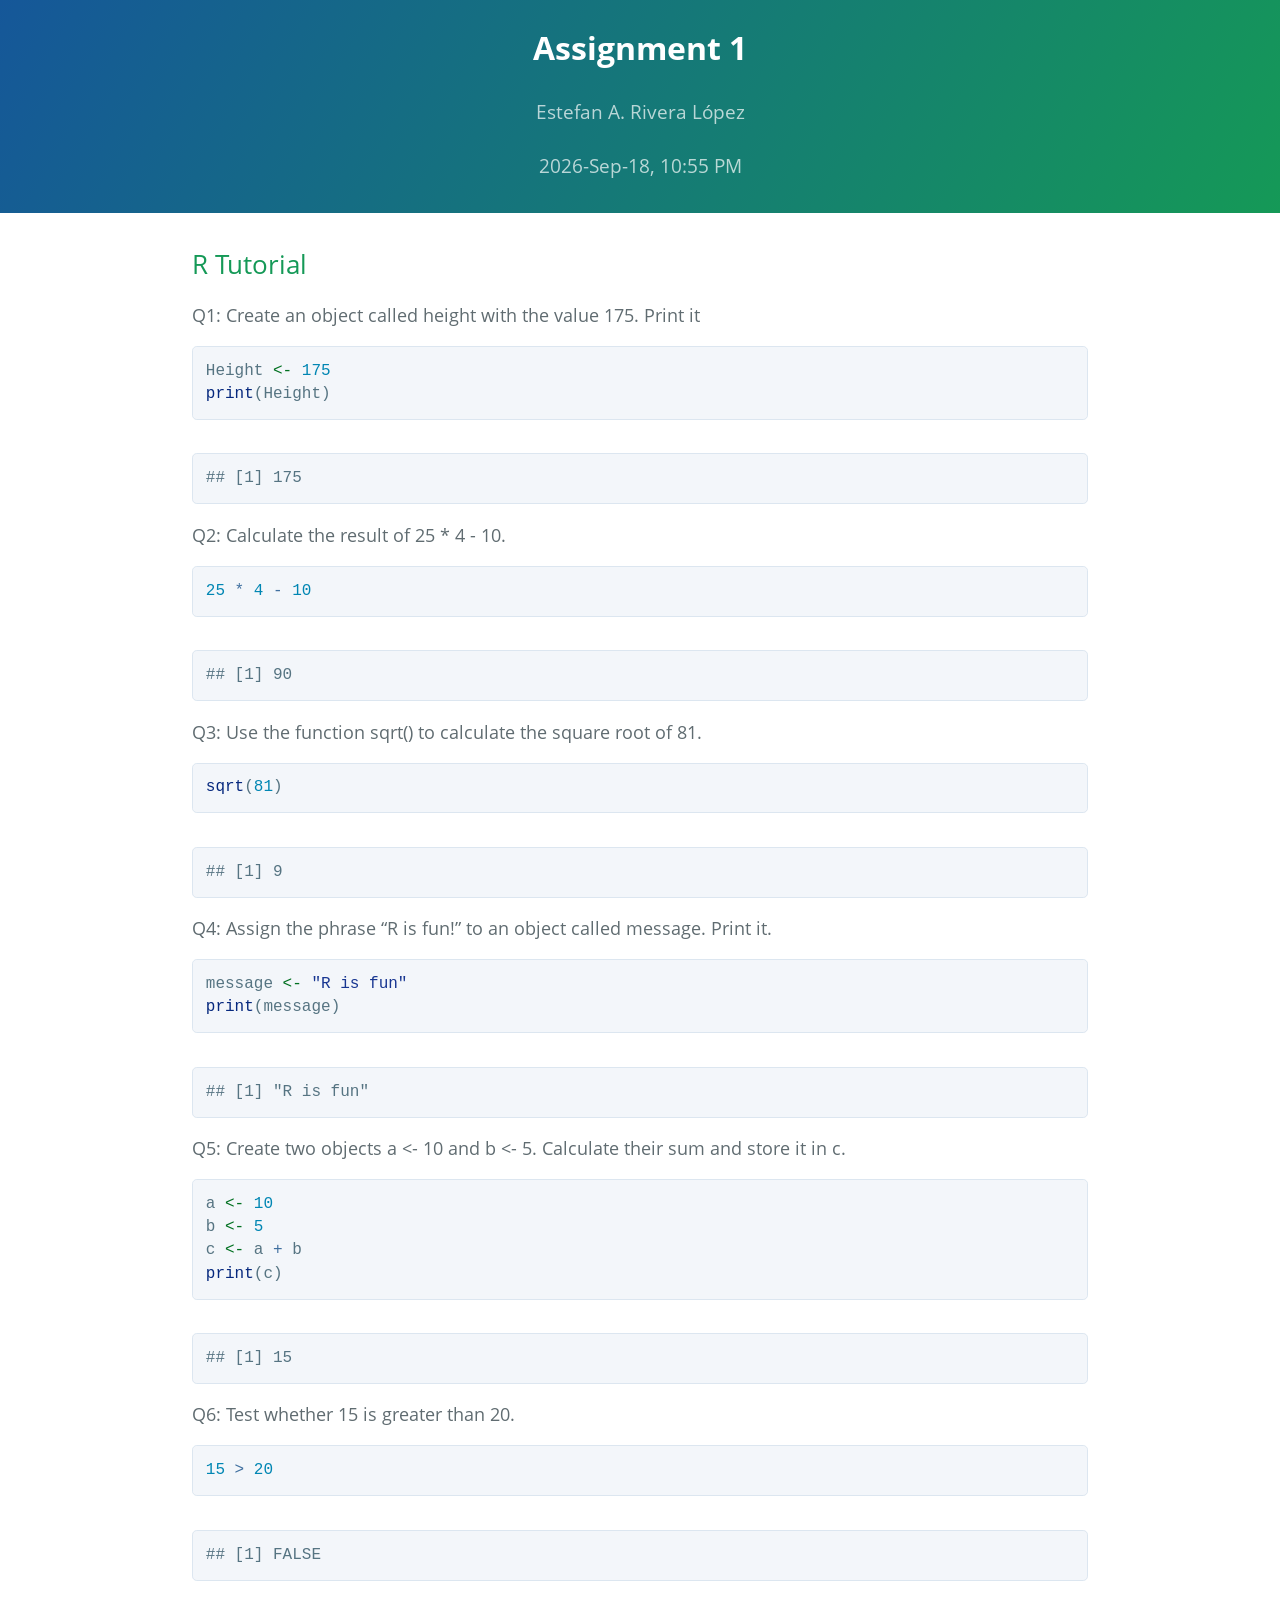
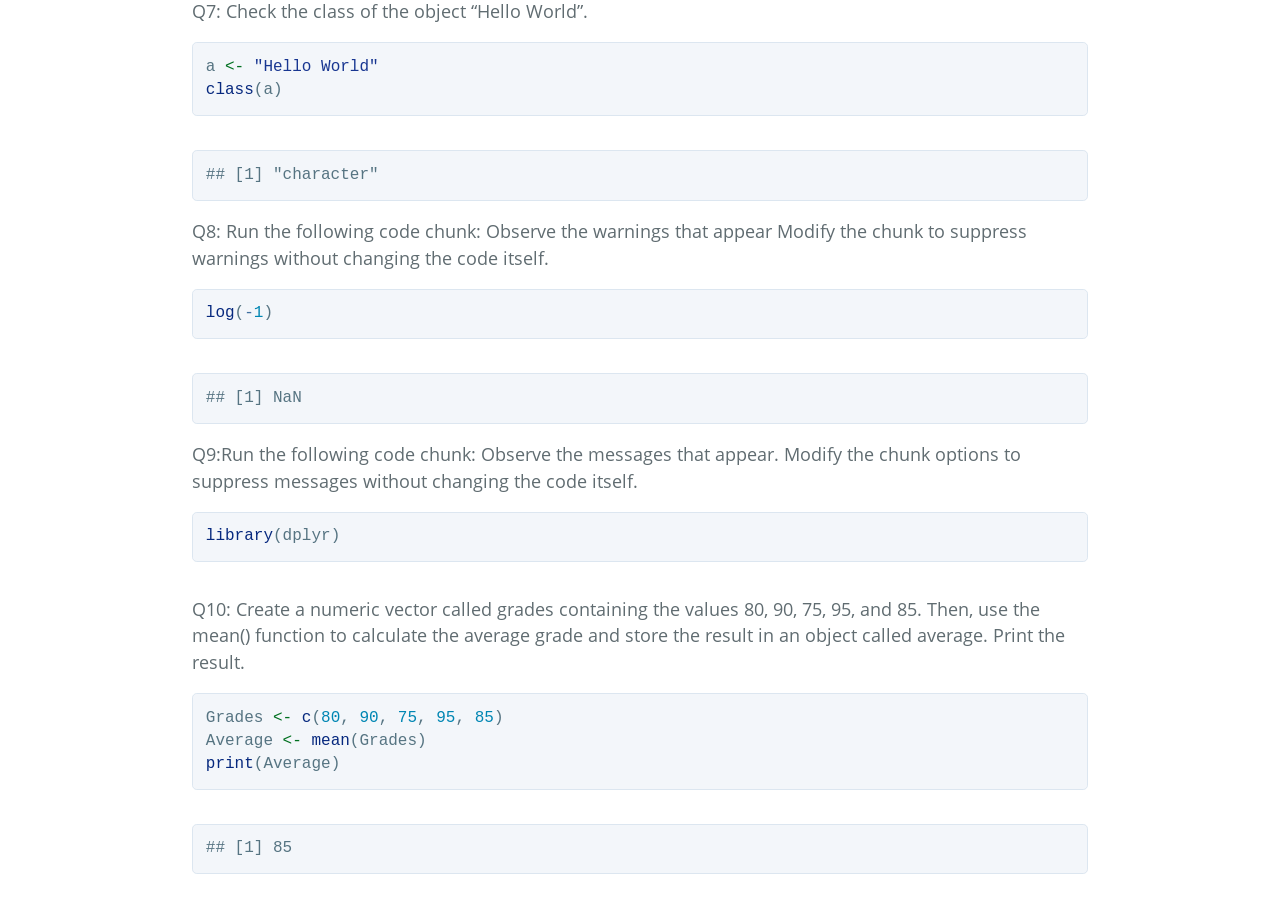
<file: assignments/R-Tutorial-1.html>
<!DOCTYPE html>

<html>

<head>

<meta charset="utf-8" />
<meta name="generator" content="pandoc" />
<meta http-equiv="X-UA-Compatible" content="IE=EDGE" />

<meta name="viewport" content="width=device-width, initial-scale=1" />

<meta name="author" content="Estefan A. Rivera López" />


<title>Assignment 1</title>

<script>// Pandoc 2.9 adds attributes on both header and div. We remove the former (to
// be compatible with the behavior of Pandoc < 2.8).
document.addEventListener('DOMContentLoaded', function(e) {
  var hs = document.querySelectorAll("div.section[class*='level'] > :first-child");
  var i, h, a;
  for (i = 0; i < hs.length; i++) {
    h = hs[i];
    if (!/^h[1-6]$/i.test(h.tagName)) continue;  // it should be a header h1-h6
    a = h.attributes;
    while (a.length > 0) h.removeAttribute(a[0].name);
  }
});
</script>


<style type="text/css">code{white-space: pre;}</style>
<style type="text/css" data-origin="pandoc">
html { -webkit-text-size-adjust: 100%; }
pre > code.sourceCode { white-space: pre; position: relative; }
pre > code.sourceCode > span { display: inline-block; line-height: 1.25; }
pre > code.sourceCode > span:empty { height: 1.2em; }
.sourceCode { overflow: visible; }
code.sourceCode > span { color: inherit; text-decoration: inherit; }
div.sourceCode { margin: 1em 0; }
pre.sourceCode { margin: 0; }
@media screen {
div.sourceCode { overflow: auto; }
}
@media print {
pre > code.sourceCode { white-space: pre-wrap; }
pre > code.sourceCode > span { text-indent: -5em; padding-left: 5em; }
}
pre.numberSource code
{ counter-reset: source-line 0; }
pre.numberSource code > span
{ position: relative; left: -4em; counter-increment: source-line; }
pre.numberSource code > span > a:first-child::before
{ content: counter(source-line);
position: relative; left: -1em; text-align: right; vertical-align: baseline;
border: none; display: inline-block;
-webkit-touch-callout: none; -webkit-user-select: none;
-khtml-user-select: none; -moz-user-select: none;
-ms-user-select: none; user-select: none;
padding: 0 4px; width: 4em;
color: #aaaaaa;
}
pre.numberSource { margin-left: 3em; border-left: 1px solid #aaaaaa; padding-left: 4px; }
div.sourceCode
{ }
@media screen {
pre > code.sourceCode > span > a:first-child::before { text-decoration: underline; }
}
code span.al { color: #ff0000; font-weight: bold; } 
code span.an { color: #60a0b0; font-weight: bold; font-style: italic; } 
code span.at { color: #7d9029; } 
code span.bn { color: #40a070; } 
code span.bu { color: #008000; } 
code span.cf { color: #007020; font-weight: bold; } 
code span.ch { color: #4070a0; } 
code span.cn { color: #880000; } 
code span.co { color: #60a0b0; font-style: italic; } 
code span.cv { color: #60a0b0; font-weight: bold; font-style: italic; } 
code span.do { color: #ba2121; font-style: italic; } 
code span.dt { color: #902000; } 
code span.dv { color: #40a070; } 
code span.er { color: #ff0000; font-weight: bold; } 
code span.ex { } 
code span.fl { color: #40a070; } 
code span.fu { color: #06287e; } 
code span.im { color: #008000; font-weight: bold; } 
code span.in { color: #60a0b0; font-weight: bold; font-style: italic; } 
code span.kw { color: #007020; font-weight: bold; } 
code span.op { color: #666666; } 
code span.ot { color: #007020; } 
code span.pp { color: #bc7a00; } 
code span.sc { color: #4070a0; } 
code span.ss { color: #bb6688; } 
code span.st { color: #4070a0; } 
code span.va { color: #19177c; } 
code span.vs { color: #4070a0; } 
code span.wa { color: #60a0b0; font-weight: bold; font-style: italic; } 

a.sourceLine {
pointer-events: auto;
}
</style>
<script>
// apply pandoc div.sourceCode style to pre.sourceCode instead
(function() {
  var sheets = document.styleSheets;
  for (var i = 0; i < sheets.length; i++) {
    if (sheets[i].ownerNode.dataset["origin"] !== "pandoc") continue;
    try { var rules = sheets[i].cssRules; } catch (e) { continue; }
    for (var j = 0; j < rules.length; j++) {
      var rule = rules[j];
      // check if there is a div.sourceCode rule
      if (rule.type !== rule.STYLE_RULE || rule.selectorText !== "div.sourceCode") continue;
      var style = rule.style.cssText;
      // check if color or background-color is set
      if (rule.style.color === '' && rule.style.backgroundColor === '') continue;
      // replace div.sourceCode by a pre.sourceCode rule
      sheets[i].deleteRule(j);
      sheets[i].insertRule('pre.sourceCode{' + style + '}', j);
    }
  }
})();
</script>



<style type="text/css">@font-face{font-family:"Open Sans";font-style:normal;font-weight:400;src:local("Open Sans"),local("OpenSans"),url([data-uri]) format("woff")}@font-face{font-family:"Open Sans";font-style:normal;font-weight:700;src:local("Open Sans Bold"),local("OpenSans-Bold"),url([data-uri]) format("woff")}*{box-sizing:border-box}body{padding:0;margin:0;font-family:"Open Sans","Helvetica Neue",Helvetica,Arial,sans-serif;font-size:16px;line-height:1.5;color:#606c71}a{color:#1e6bb8;text-decoration:none}a:hover{text-decoration:underline}.page-header{color:#fff;text-align:center;background-color:#159957;background-image:linear-gradient(120deg,#155799,#159957);padding:1.5rem 2rem}.page-header :last-child{margin-bottom:.5rem}@media screen and (max-width:42em){.page-header{padding:1rem 1rem}}.project-name{margin-top:0;margin-bottom:.1rem;font-size:2rem}@media screen and (max-width:42em){.project-name{font-size:1.75rem}}.project-tagline{margin-bottom:2rem;font-weight:400;opacity:.7;font-size:1.5rem}@media screen and (max-width:42em){.project-tagline{font-size:1.2rem}}.project-author,.project-date{font-weight:400;opacity:.7;font-size:1.2rem}@media screen and (max-width:42em){.project-author,.project-date{font-size:1rem}}.main-content,.toc{max-width:64rem;padding:2rem 4rem;margin:0 auto;font-size:1.1rem}.toc{padding-bottom:0}.toc .toc-box{padding:1.5rem;background-color:#f3f6fa;border:solid 1px #dce6f0;border-radius:.3rem}.toc .toc-box .toc-title{margin:0 0 .5rem;text-align:center}.toc .toc-box>ul{margin:0;padding-left:1.5rem}@media screen and (min-width:42em) and (max-width:64em){.toc{padding:2rem 2rem 0}}@media screen and (max-width:42em){.toc{padding:2rem 1rem 0;font-size:1rem}}.main-content :first-child{margin-top:0}@media screen and (min-width:42em) and (max-width:64em){.main-content{padding:2rem}}@media screen and (max-width:42em){.main-content{padding:2rem 1rem;font-size:1rem}}.main-content img{max-width:100%}.main-content h1,.main-content h2,.main-content h3,.main-content h4,.main-content h5,.main-content h6{margin-top:2rem;margin-bottom:1rem;font-weight:400;color:#159957}.main-content p{margin-bottom:1em}.main-content code{padding:2px 4px;font-family:Consolas,"Liberation Mono",Menlo,Courier,monospace;color:#567482;background-color:#f3f6fa;border-radius:.3rem}.main-content pre{padding:.8rem;margin-top:0;margin-bottom:1rem;font:1rem Consolas,"Liberation Mono",Menlo,Courier,monospace;color:#567482;word-wrap:normal;background-color:#f3f6fa;border:solid 1px #dce6f0;border-radius:.3rem;line-height:1.45;overflow:auto}@media screen and (max-width:42em){.main-content pre{font-size:.9rem}}.main-content pre>code{padding:0;margin:0;color:#567482;word-break:normal;white-space:pre;background:0 0;border:0}@media screen and (max-width:42em){.main-content pre>code{font-size:.9rem}}.main-content pre code,.main-content pre tt{display:inline;max-width:initial;padding:0;margin:0;overflow:initial;line-height:inherit;word-wrap:normal;background-color:transparent;border:0}.main-content pre code:after,.main-content pre code:before,.main-content pre tt:after,.main-content pre tt:before{content:normal}.main-content ol,.main-content ul{margin-top:0}.main-content blockquote{padding:0 1rem;margin-left:0;color:#819198;border-left:.3rem solid #dce6f0;font-size:1.2rem}.main-content blockquote>:first-child{margin-top:0}.main-content blockquote>:last-child{margin-bottom:0}@media screen and (max-width:42em){.main-content blockquote{font-size:1.1rem}}.main-content table{width:100%;overflow:auto;word-break:normal;word-break:keep-all;-webkit-overflow-scrolling:touch;border-collapse:collapse;border-spacing:0;margin:1rem 0}.main-content table th{font-weight:700;background-color:#159957;color:#fff}.main-content table td,.main-content table th{padding:.5rem 1rem;border-bottom:1px solid #e9ebec;text-align:left}.main-content table tr:nth-child(odd){background-color:#f2f2f2}.main-content dl{padding:0}.main-content dl dt{padding:0;margin-top:1rem;font-size:1rem;font-weight:700}.main-content dl dd{padding:0;margin-bottom:1rem}.main-content hr{height:2px;padding:0;margin:1rem 0;background-color:#eff0f1;border:0}code span.kw { color: #a71d5d; font-weight: normal; } 
code span.dt { color: #795da3; } 
code span.dv { color: #0086b3; } 
code span.bn { color: #0086b3; } 
code span.fl { color: #0086b3; } 
code span.ch { color: #4070a0; } 
code span.st { color: #183691; } 
code span.co { color: #969896; font-style: italic; } 
code span.ot { color: #007020; } 
</style>





</head>

<body>




<section class="page-header">
<h1 class="title toc-ignore project-name">Assignment 1</h1>
<h4 class="author project-author">Estefan A. Rivera López</h4>
<h4 class="date project-date">2026-Sep-18, 10:55 PM</h4>
</section>



<section class="main-content">
<div id="r-tutorial" class="section level1">
<h1>R Tutorial</h1>
<p>Q1: Create an object called height with the value 175. Print it</p>
<div class="sourceCode" id="cb1"><pre class="sourceCode r"><code class="sourceCode r"><span id="cb1-1"><a href="#cb1-1" tabindex="-1"></a>Height <span class="ot">&lt;-</span> <span class="dv">175</span></span>
<span id="cb1-2"><a href="#cb1-2" tabindex="-1"></a><span class="fu">print</span>(Height)</span></code></pre></div>
<pre><code>## [1] 175</code></pre>
<p>Q2: Calculate the result of 25 * 4 - 10.</p>
<div class="sourceCode" id="cb3"><pre class="sourceCode r"><code class="sourceCode r"><span id="cb3-1"><a href="#cb3-1" tabindex="-1"></a><span class="dv">25</span> <span class="sc">*</span> <span class="dv">4</span> <span class="sc">-</span> <span class="dv">10</span></span></code></pre></div>
<pre><code>## [1] 90</code></pre>
<p>Q3: Use the function sqrt() to calculate the square root of 81.</p>
<div class="sourceCode" id="cb5"><pre class="sourceCode r"><code class="sourceCode r"><span id="cb5-1"><a href="#cb5-1" tabindex="-1"></a><span class="fu">sqrt</span>(<span class="dv">81</span>)</span></code></pre></div>
<pre><code>## [1] 9</code></pre>
<p>Q4: Assign the phrase “R is fun!” to an object called message. Print
it.</p>
<div class="sourceCode" id="cb7"><pre class="sourceCode r"><code class="sourceCode r"><span id="cb7-1"><a href="#cb7-1" tabindex="-1"></a>message <span class="ot">&lt;-</span> <span class="st">&quot;R is fun&quot;</span></span>
<span id="cb7-2"><a href="#cb7-2" tabindex="-1"></a><span class="fu">print</span>(message)</span></code></pre></div>
<pre><code>## [1] &quot;R is fun&quot;</code></pre>
<p>Q5: Create two objects a &lt;- 10 and b &lt;- 5. Calculate their sum
and store it in c. </p>
<div class="sourceCode" id="cb9"><pre class="sourceCode r"><code class="sourceCode r"><span id="cb9-1"><a href="#cb9-1" tabindex="-1"></a>a <span class="ot">&lt;-</span> <span class="dv">10</span></span>
<span id="cb9-2"><a href="#cb9-2" tabindex="-1"></a>b <span class="ot">&lt;-</span> <span class="dv">5</span></span>
<span id="cb9-3"><a href="#cb9-3" tabindex="-1"></a>c <span class="ot">&lt;-</span> a <span class="sc">+</span> b</span>
<span id="cb9-4"><a href="#cb9-4" tabindex="-1"></a><span class="fu">print</span>(c)</span></code></pre></div>
<pre><code>## [1] 15</code></pre>
<p>Q6: Test whether 15 is greater than 20.</p>
<div class="sourceCode" id="cb11"><pre class="sourceCode r"><code class="sourceCode r"><span id="cb11-1"><a href="#cb11-1" tabindex="-1"></a><span class="dv">15</span> <span class="sc">&gt;</span> <span class="dv">20</span> </span></code></pre></div>
<pre><code>## [1] FALSE</code></pre>
<p>Q7: Check the class of the object “Hello World”.</p>
<div class="sourceCode" id="cb13"><pre class="sourceCode r"><code class="sourceCode r"><span id="cb13-1"><a href="#cb13-1" tabindex="-1"></a>a <span class="ot">&lt;-</span> <span class="st">&quot;Hello World&quot;</span></span>
<span id="cb13-2"><a href="#cb13-2" tabindex="-1"></a><span class="fu">class</span>(a)</span></code></pre></div>
<pre><code>## [1] &quot;character&quot;</code></pre>
<p>Q8: Run the following code chunk: Observe the warnings that appear
Modify the chunk to suppress warnings without changing the code
itself.</p>
<div class="sourceCode" id="cb15"><pre class="sourceCode r"><code class="sourceCode r"><span id="cb15-1"><a href="#cb15-1" tabindex="-1"></a><span class="fu">log</span>(<span class="sc">-</span><span class="dv">1</span>)</span></code></pre></div>
<pre><code>## [1] NaN</code></pre>
<p>Q9:Run the following code chunk: Observe the messages that appear.
Modify the chunk options to suppress messages without changing the code
itself.</p>
<div class="sourceCode" id="cb17"><pre class="sourceCode r"><code class="sourceCode r"><span id="cb17-1"><a href="#cb17-1" tabindex="-1"></a><span class="fu">library</span>(dplyr)</span></code></pre></div>
<p>Q10: Create a numeric vector called grades containing the values 80,
90, 75, 95, and 85. Then, use the mean() function to calculate the
average grade and store the result in an object called average. Print
the result.</p>
<div class="sourceCode" id="cb18"><pre class="sourceCode r"><code class="sourceCode r"><span id="cb18-1"><a href="#cb18-1" tabindex="-1"></a>Grades <span class="ot">&lt;-</span> <span class="fu">c</span>(<span class="dv">80</span>, <span class="dv">90</span>, <span class="dv">75</span>, <span class="dv">95</span>, <span class="dv">85</span>)</span>
<span id="cb18-2"><a href="#cb18-2" tabindex="-1"></a>Average <span class="ot">&lt;-</span> <span class="fu">mean</span>(Grades)</span>
<span id="cb18-3"><a href="#cb18-3" tabindex="-1"></a><span class="fu">print</span>(Average)</span></code></pre></div>
<pre><code>## [1] 85</code></pre>
</div>
</section>



<!-- code folding -->


<!-- dynamically load mathjax for compatibility with self-contained -->
<script>
  (function () {
    var script = document.createElement("script");
    script.type = "text/javascript";
    script.src  = "https://mathjax.rstudio.com/latest/MathJax.js?config=TeX-AMS-MML_HTMLorMML";
    document.getElementsByTagName("head")[0].appendChild(script);
  })();
</script>

</body>
</html>
</file>
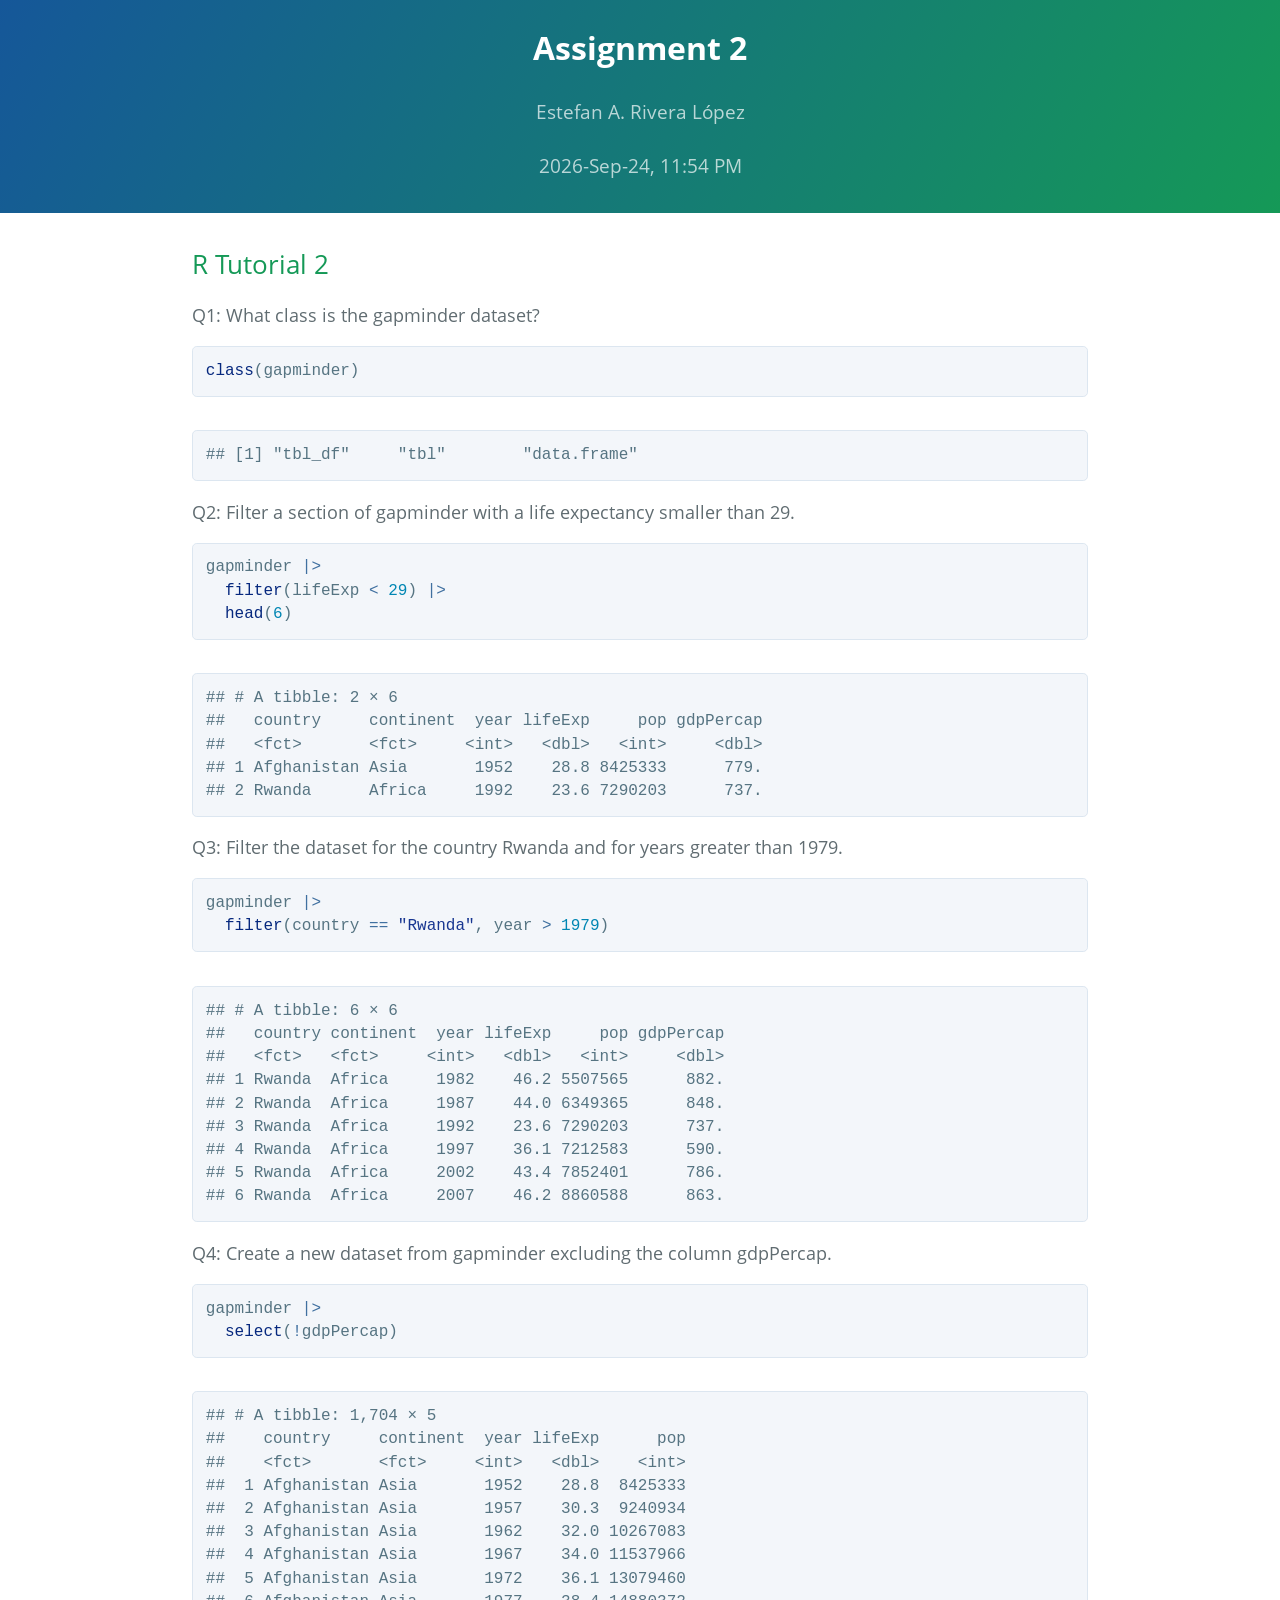
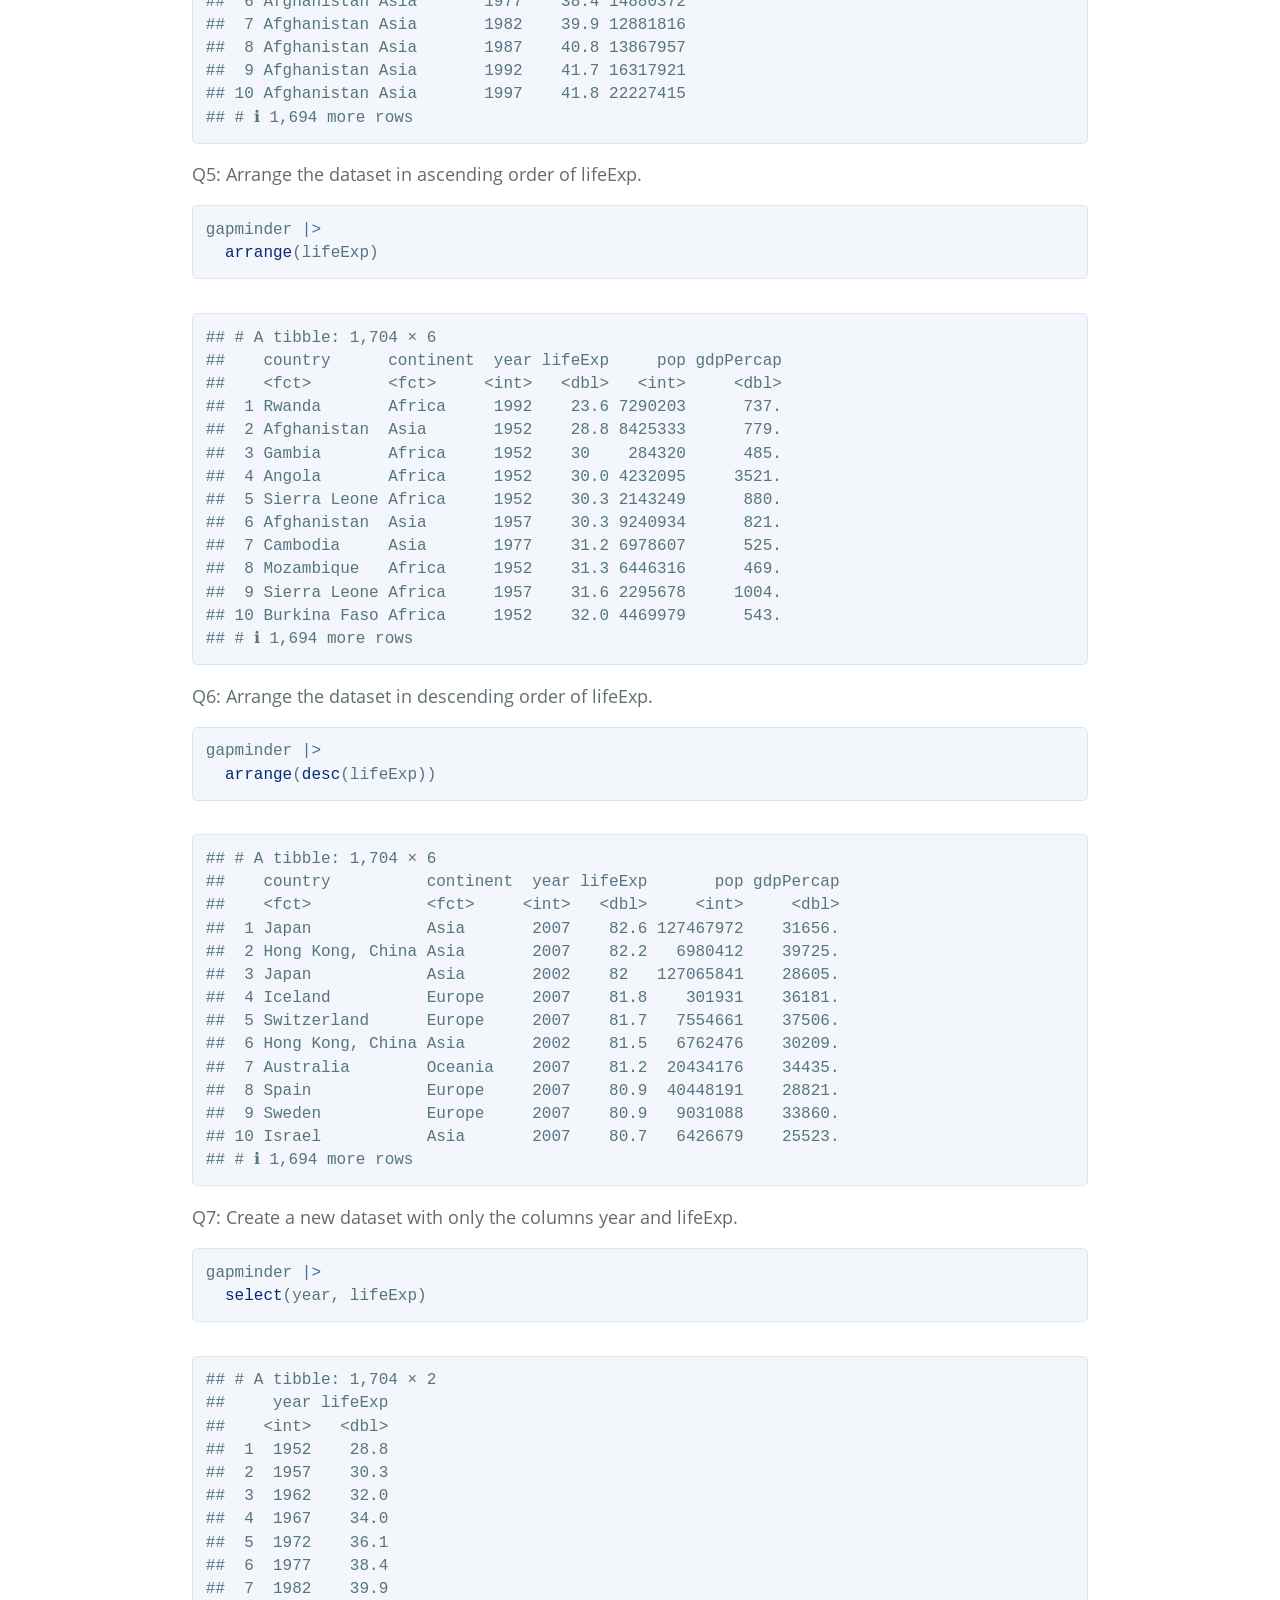
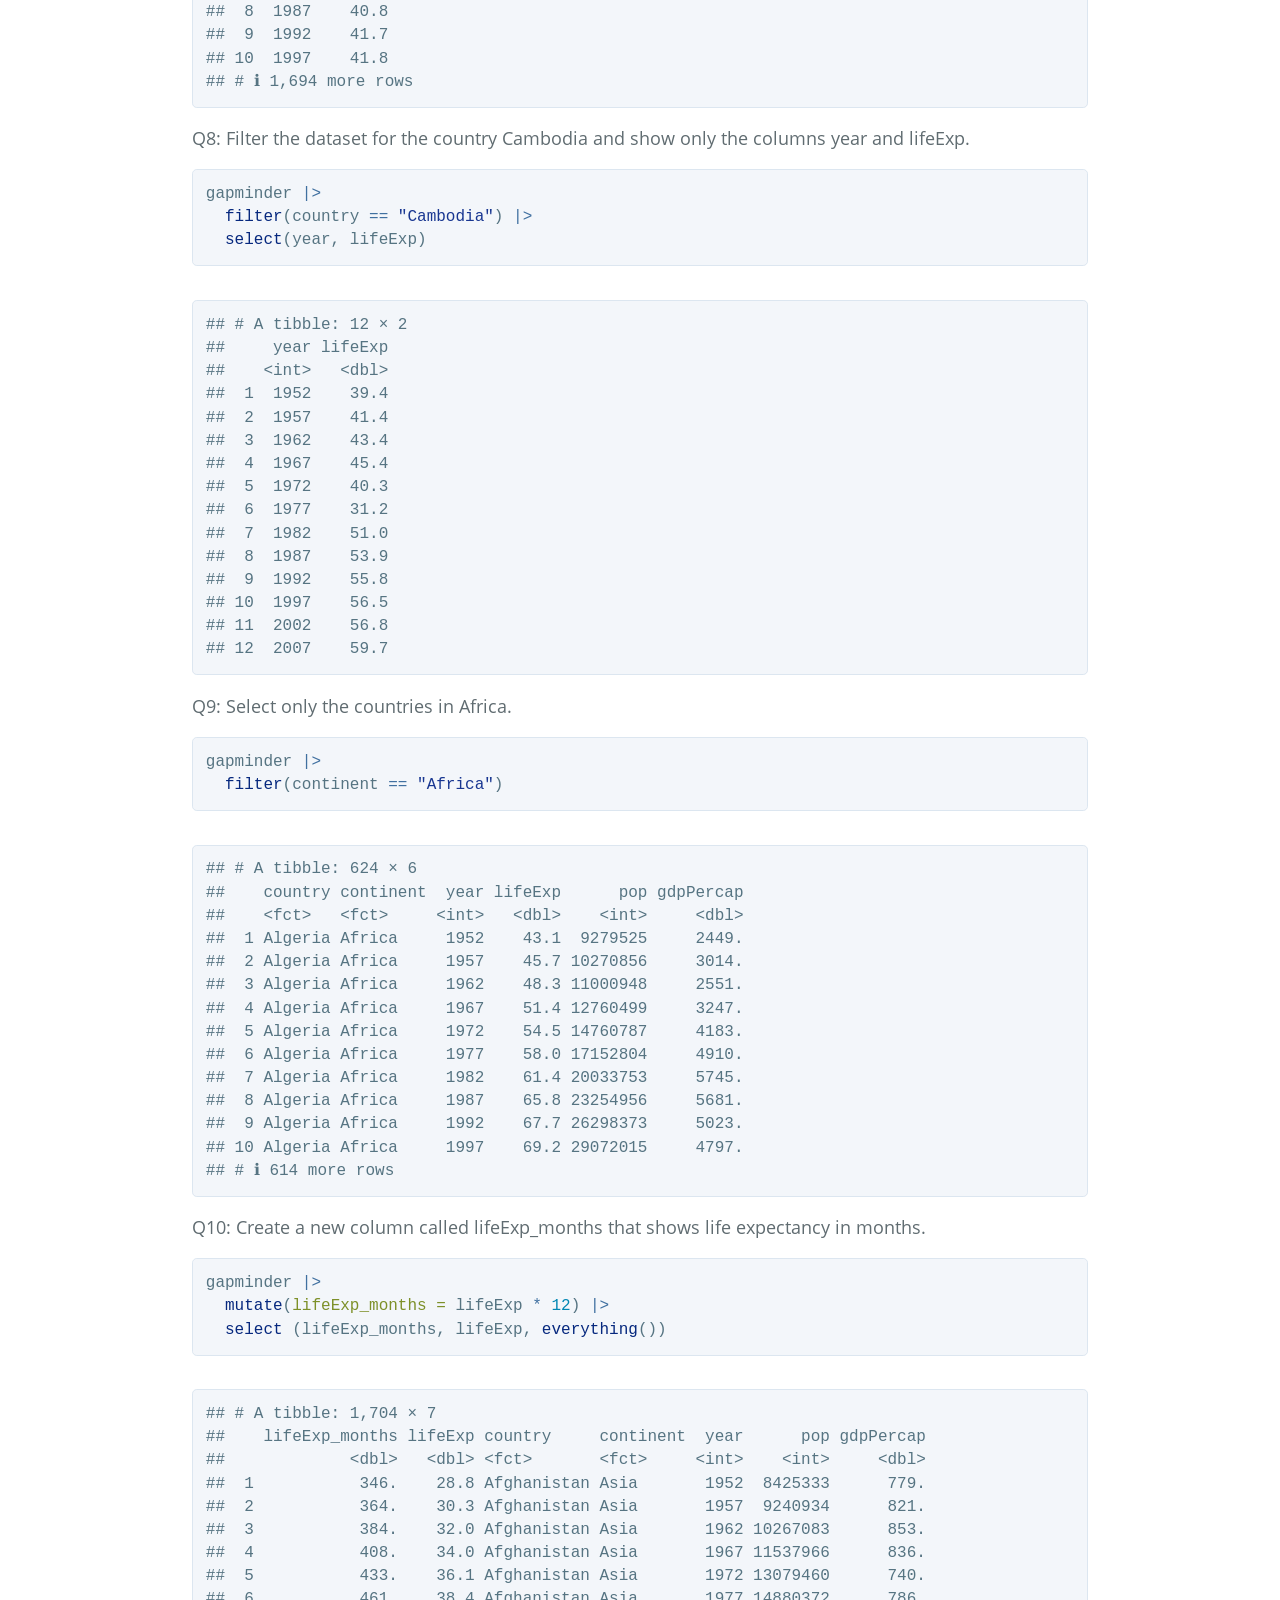
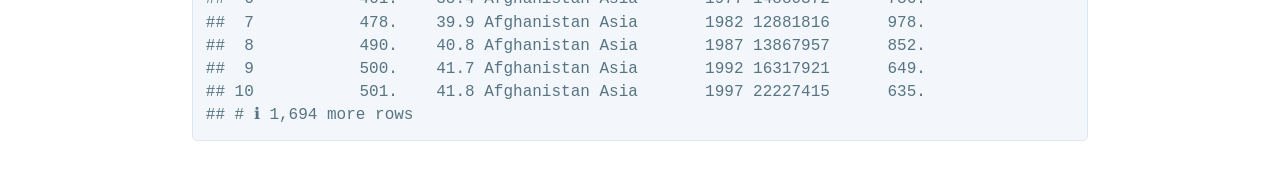
<file: assignments/R-Tutorial-2.html>
<!DOCTYPE html>

<html>

<head>

<meta charset="utf-8" />
<meta name="generator" content="pandoc" />
<meta http-equiv="X-UA-Compatible" content="IE=EDGE" />

<meta name="viewport" content="width=device-width, initial-scale=1" />

<meta name="author" content="Estefan A. Rivera López" />


<title>Assignment 2</title>

<script>// Pandoc 2.9 adds attributes on both header and div. We remove the former (to
// be compatible with the behavior of Pandoc < 2.8).
document.addEventListener('DOMContentLoaded', function(e) {
  var hs = document.querySelectorAll("div.section[class*='level'] > :first-child");
  var i, h, a;
  for (i = 0; i < hs.length; i++) {
    h = hs[i];
    if (!/^h[1-6]$/i.test(h.tagName)) continue;  // it should be a header h1-h6
    a = h.attributes;
    while (a.length > 0) h.removeAttribute(a[0].name);
  }
});
</script>


<style type="text/css">code{white-space: pre;}</style>
<style type="text/css" data-origin="pandoc">
html { -webkit-text-size-adjust: 100%; }
pre > code.sourceCode { white-space: pre; position: relative; }
pre > code.sourceCode > span { display: inline-block; line-height: 1.25; }
pre > code.sourceCode > span:empty { height: 1.2em; }
.sourceCode { overflow: visible; }
code.sourceCode > span { color: inherit; text-decoration: inherit; }
div.sourceCode { margin: 1em 0; }
pre.sourceCode { margin: 0; }
@media screen {
div.sourceCode { overflow: auto; }
}
@media print {
pre > code.sourceCode { white-space: pre-wrap; }
pre > code.sourceCode > span { text-indent: -5em; padding-left: 5em; }
}
pre.numberSource code
{ counter-reset: source-line 0; }
pre.numberSource code > span
{ position: relative; left: -4em; counter-increment: source-line; }
pre.numberSource code > span > a:first-child::before
{ content: counter(source-line);
position: relative; left: -1em; text-align: right; vertical-align: baseline;
border: none; display: inline-block;
-webkit-touch-callout: none; -webkit-user-select: none;
-khtml-user-select: none; -moz-user-select: none;
-ms-user-select: none; user-select: none;
padding: 0 4px; width: 4em;
color: #aaaaaa;
}
pre.numberSource { margin-left: 3em; border-left: 1px solid #aaaaaa; padding-left: 4px; }
div.sourceCode
{ }
@media screen {
pre > code.sourceCode > span > a:first-child::before { text-decoration: underline; }
}
code span.al { color: #ff0000; font-weight: bold; } 
code span.an { color: #60a0b0; font-weight: bold; font-style: italic; } 
code span.at { color: #7d9029; } 
code span.bn { color: #40a070; } 
code span.bu { color: #008000; } 
code span.cf { color: #007020; font-weight: bold; } 
code span.ch { color: #4070a0; } 
code span.cn { color: #880000; } 
code span.co { color: #60a0b0; font-style: italic; } 
code span.cv { color: #60a0b0; font-weight: bold; font-style: italic; } 
code span.do { color: #ba2121; font-style: italic; } 
code span.dt { color: #902000; } 
code span.dv { color: #40a070; } 
code span.er { color: #ff0000; font-weight: bold; } 
code span.ex { } 
code span.fl { color: #40a070; } 
code span.fu { color: #06287e; } 
code span.im { color: #008000; font-weight: bold; } 
code span.in { color: #60a0b0; font-weight: bold; font-style: italic; } 
code span.kw { color: #007020; font-weight: bold; } 
code span.op { color: #666666; } 
code span.ot { color: #007020; } 
code span.pp { color: #bc7a00; } 
code span.sc { color: #4070a0; } 
code span.ss { color: #bb6688; } 
code span.st { color: #4070a0; } 
code span.va { color: #19177c; } 
code span.vs { color: #4070a0; } 
code span.wa { color: #60a0b0; font-weight: bold; font-style: italic; } 

a.sourceLine {
pointer-events: auto;
}
</style>
<script>
// apply pandoc div.sourceCode style to pre.sourceCode instead
(function() {
  var sheets = document.styleSheets;
  for (var i = 0; i < sheets.length; i++) {
    if (sheets[i].ownerNode.dataset["origin"] !== "pandoc") continue;
    try { var rules = sheets[i].cssRules; } catch (e) { continue; }
    for (var j = 0; j < rules.length; j++) {
      var rule = rules[j];
      // check if there is a div.sourceCode rule
      if (rule.type !== rule.STYLE_RULE || rule.selectorText !== "div.sourceCode") continue;
      var style = rule.style.cssText;
      // check if color or background-color is set
      if (rule.style.color === '' && rule.style.backgroundColor === '') continue;
      // replace div.sourceCode by a pre.sourceCode rule
      sheets[i].deleteRule(j);
      sheets[i].insertRule('pre.sourceCode{' + style + '}', j);
    }
  }
})();
</script>



<style type="text/css">@font-face{font-family:"Open Sans";font-style:normal;font-weight:400;src:local("Open Sans"),local("OpenSans"),url([data-uri]) format("woff")}@font-face{font-family:"Open Sans";font-style:normal;font-weight:700;src:local("Open Sans Bold"),local("OpenSans-Bold"),url([data-uri]) format("woff")}*{box-sizing:border-box}body{padding:0;margin:0;font-family:"Open Sans","Helvetica Neue",Helvetica,Arial,sans-serif;font-size:16px;line-height:1.5;color:#606c71}a{color:#1e6bb8;text-decoration:none}a:hover{text-decoration:underline}.page-header{color:#fff;text-align:center;background-color:#159957;background-image:linear-gradient(120deg,#155799,#159957);padding:1.5rem 2rem}.page-header :last-child{margin-bottom:.5rem}@media screen and (max-width:42em){.page-header{padding:1rem 1rem}}.project-name{margin-top:0;margin-bottom:.1rem;font-size:2rem}@media screen and (max-width:42em){.project-name{font-size:1.75rem}}.project-tagline{margin-bottom:2rem;font-weight:400;opacity:.7;font-size:1.5rem}@media screen and (max-width:42em){.project-tagline{font-size:1.2rem}}.project-author,.project-date{font-weight:400;opacity:.7;font-size:1.2rem}@media screen and (max-width:42em){.project-author,.project-date{font-size:1rem}}.main-content,.toc{max-width:64rem;padding:2rem 4rem;margin:0 auto;font-size:1.1rem}.toc{padding-bottom:0}.toc .toc-box{padding:1.5rem;background-color:#f3f6fa;border:solid 1px #dce6f0;border-radius:.3rem}.toc .toc-box .toc-title{margin:0 0 .5rem;text-align:center}.toc .toc-box>ul{margin:0;padding-left:1.5rem}@media screen and (min-width:42em) and (max-width:64em){.toc{padding:2rem 2rem 0}}@media screen and (max-width:42em){.toc{padding:2rem 1rem 0;font-size:1rem}}.main-content :first-child{margin-top:0}@media screen and (min-width:42em) and (max-width:64em){.main-content{padding:2rem}}@media screen and (max-width:42em){.main-content{padding:2rem 1rem;font-size:1rem}}.main-content img{max-width:100%}.main-content h1,.main-content h2,.main-content h3,.main-content h4,.main-content h5,.main-content h6{margin-top:2rem;margin-bottom:1rem;font-weight:400;color:#159957}.main-content p{margin-bottom:1em}.main-content code{padding:2px 4px;font-family:Consolas,"Liberation Mono",Menlo,Courier,monospace;color:#567482;background-color:#f3f6fa;border-radius:.3rem}.main-content pre{padding:.8rem;margin-top:0;margin-bottom:1rem;font:1rem Consolas,"Liberation Mono",Menlo,Courier,monospace;color:#567482;word-wrap:normal;background-color:#f3f6fa;border:solid 1px #dce6f0;border-radius:.3rem;line-height:1.45;overflow:auto}@media screen and (max-width:42em){.main-content pre{font-size:.9rem}}.main-content pre>code{padding:0;margin:0;color:#567482;word-break:normal;white-space:pre;background:0 0;border:0}@media screen and (max-width:42em){.main-content pre>code{font-size:.9rem}}.main-content pre code,.main-content pre tt{display:inline;max-width:initial;padding:0;margin:0;overflow:initial;line-height:inherit;word-wrap:normal;background-color:transparent;border:0}.main-content pre code:after,.main-content pre code:before,.main-content pre tt:after,.main-content pre tt:before{content:normal}.main-content ol,.main-content ul{margin-top:0}.main-content blockquote{padding:0 1rem;margin-left:0;color:#819198;border-left:.3rem solid #dce6f0;font-size:1.2rem}.main-content blockquote>:first-child{margin-top:0}.main-content blockquote>:last-child{margin-bottom:0}@media screen and (max-width:42em){.main-content blockquote{font-size:1.1rem}}.main-content table{width:100%;overflow:auto;word-break:normal;word-break:keep-all;-webkit-overflow-scrolling:touch;border-collapse:collapse;border-spacing:0;margin:1rem 0}.main-content table th{font-weight:700;background-color:#159957;color:#fff}.main-content table td,.main-content table th{padding:.5rem 1rem;border-bottom:1px solid #e9ebec;text-align:left}.main-content table tr:nth-child(odd){background-color:#f2f2f2}.main-content dl{padding:0}.main-content dl dt{padding:0;margin-top:1rem;font-size:1rem;font-weight:700}.main-content dl dd{padding:0;margin-bottom:1rem}.main-content hr{height:2px;padding:0;margin:1rem 0;background-color:#eff0f1;border:0}code span.kw { color: #a71d5d; font-weight: normal; } 
code span.dt { color: #795da3; } 
code span.dv { color: #0086b3; } 
code span.bn { color: #0086b3; } 
code span.fl { color: #0086b3; } 
code span.ch { color: #4070a0; } 
code span.st { color: #183691; } 
code span.co { color: #969896; font-style: italic; } 
code span.ot { color: #007020; } 
</style>





</head>

<body>




<section class="page-header">
<h1 class="title toc-ignore project-name">Assignment 2</h1>
<h4 class="author project-author">Estefan A. Rivera López</h4>
<h4 class="date project-date">2026-Sep-24, 11:54 PM</h4>
</section>



<section class="main-content">
<div id="r-tutorial-2" class="section level1">
<h1>R Tutorial 2</h1>
<p>Q1: What class is the gapminder dataset?</p>
<div class="sourceCode" id="cb1"><pre class="sourceCode r"><code class="sourceCode r"><span id="cb1-1"><a href="#cb1-1" tabindex="-1"></a><span class="fu">class</span>(gapminder)</span></code></pre></div>
<pre><code>## [1] &quot;tbl_df&quot;     &quot;tbl&quot;        &quot;data.frame&quot;</code></pre>
<p>Q2: Filter a section of gapminder with a life expectancy smaller than
29.</p>
<div class="sourceCode" id="cb3"><pre class="sourceCode r"><code class="sourceCode r"><span id="cb3-1"><a href="#cb3-1" tabindex="-1"></a>gapminder <span class="sc">|&gt;</span> </span>
<span id="cb3-2"><a href="#cb3-2" tabindex="-1"></a>  <span class="fu">filter</span>(lifeExp <span class="sc">&lt;</span> <span class="dv">29</span>) <span class="sc">|&gt;</span> </span>
<span id="cb3-3"><a href="#cb3-3" tabindex="-1"></a>  <span class="fu">head</span>(<span class="dv">6</span>)</span></code></pre></div>
<pre><code>## # A tibble: 2 × 6
##   country     continent  year lifeExp     pop gdpPercap
##   &lt;fct&gt;       &lt;fct&gt;     &lt;int&gt;   &lt;dbl&gt;   &lt;int&gt;     &lt;dbl&gt;
## 1 Afghanistan Asia       1952    28.8 8425333      779.
## 2 Rwanda      Africa     1992    23.6 7290203      737.</code></pre>
<p>Q3: Filter the dataset for the country Rwanda and for years greater
than 1979.</p>
<div class="sourceCode" id="cb5"><pre class="sourceCode r"><code class="sourceCode r"><span id="cb5-1"><a href="#cb5-1" tabindex="-1"></a>gapminder <span class="sc">|&gt;</span> </span>
<span id="cb5-2"><a href="#cb5-2" tabindex="-1"></a>  <span class="fu">filter</span>(country <span class="sc">==</span> <span class="st">&quot;Rwanda&quot;</span>, year <span class="sc">&gt;</span> <span class="dv">1979</span>)</span></code></pre></div>
<pre><code>## # A tibble: 6 × 6
##   country continent  year lifeExp     pop gdpPercap
##   &lt;fct&gt;   &lt;fct&gt;     &lt;int&gt;   &lt;dbl&gt;   &lt;int&gt;     &lt;dbl&gt;
## 1 Rwanda  Africa     1982    46.2 5507565      882.
## 2 Rwanda  Africa     1987    44.0 6349365      848.
## 3 Rwanda  Africa     1992    23.6 7290203      737.
## 4 Rwanda  Africa     1997    36.1 7212583      590.
## 5 Rwanda  Africa     2002    43.4 7852401      786.
## 6 Rwanda  Africa     2007    46.2 8860588      863.</code></pre>
<p>Q4: Create a new dataset from gapminder excluding the column
gdpPercap.</p>
<div class="sourceCode" id="cb7"><pre class="sourceCode r"><code class="sourceCode r"><span id="cb7-1"><a href="#cb7-1" tabindex="-1"></a>gapminder <span class="sc">|&gt;</span> </span>
<span id="cb7-2"><a href="#cb7-2" tabindex="-1"></a>  <span class="fu">select</span>(<span class="sc">!</span>gdpPercap)</span></code></pre></div>
<pre><code>## # A tibble: 1,704 × 5
##    country     continent  year lifeExp      pop
##    &lt;fct&gt;       &lt;fct&gt;     &lt;int&gt;   &lt;dbl&gt;    &lt;int&gt;
##  1 Afghanistan Asia       1952    28.8  8425333
##  2 Afghanistan Asia       1957    30.3  9240934
##  3 Afghanistan Asia       1962    32.0 10267083
##  4 Afghanistan Asia       1967    34.0 11537966
##  5 Afghanistan Asia       1972    36.1 13079460
##  6 Afghanistan Asia       1977    38.4 14880372
##  7 Afghanistan Asia       1982    39.9 12881816
##  8 Afghanistan Asia       1987    40.8 13867957
##  9 Afghanistan Asia       1992    41.7 16317921
## 10 Afghanistan Asia       1997    41.8 22227415
## # ℹ 1,694 more rows</code></pre>
<p>Q5: Arrange the dataset in ascending order of lifeExp.</p>
<div class="sourceCode" id="cb9"><pre class="sourceCode r"><code class="sourceCode r"><span id="cb9-1"><a href="#cb9-1" tabindex="-1"></a>gapminder <span class="sc">|&gt;</span> </span>
<span id="cb9-2"><a href="#cb9-2" tabindex="-1"></a>  <span class="fu">arrange</span>(lifeExp)</span></code></pre></div>
<pre><code>## # A tibble: 1,704 × 6
##    country      continent  year lifeExp     pop gdpPercap
##    &lt;fct&gt;        &lt;fct&gt;     &lt;int&gt;   &lt;dbl&gt;   &lt;int&gt;     &lt;dbl&gt;
##  1 Rwanda       Africa     1992    23.6 7290203      737.
##  2 Afghanistan  Asia       1952    28.8 8425333      779.
##  3 Gambia       Africa     1952    30    284320      485.
##  4 Angola       Africa     1952    30.0 4232095     3521.
##  5 Sierra Leone Africa     1952    30.3 2143249      880.
##  6 Afghanistan  Asia       1957    30.3 9240934      821.
##  7 Cambodia     Asia       1977    31.2 6978607      525.
##  8 Mozambique   Africa     1952    31.3 6446316      469.
##  9 Sierra Leone Africa     1957    31.6 2295678     1004.
## 10 Burkina Faso Africa     1952    32.0 4469979      543.
## # ℹ 1,694 more rows</code></pre>
<p>Q6: Arrange the dataset in descending order of lifeExp.</p>
<div class="sourceCode" id="cb11"><pre class="sourceCode r"><code class="sourceCode r"><span id="cb11-1"><a href="#cb11-1" tabindex="-1"></a>gapminder <span class="sc">|&gt;</span> </span>
<span id="cb11-2"><a href="#cb11-2" tabindex="-1"></a>  <span class="fu">arrange</span>(<span class="fu">desc</span>(lifeExp))</span></code></pre></div>
<pre><code>## # A tibble: 1,704 × 6
##    country          continent  year lifeExp       pop gdpPercap
##    &lt;fct&gt;            &lt;fct&gt;     &lt;int&gt;   &lt;dbl&gt;     &lt;int&gt;     &lt;dbl&gt;
##  1 Japan            Asia       2007    82.6 127467972    31656.
##  2 Hong Kong, China Asia       2007    82.2   6980412    39725.
##  3 Japan            Asia       2002    82   127065841    28605.
##  4 Iceland          Europe     2007    81.8    301931    36181.
##  5 Switzerland      Europe     2007    81.7   7554661    37506.
##  6 Hong Kong, China Asia       2002    81.5   6762476    30209.
##  7 Australia        Oceania    2007    81.2  20434176    34435.
##  8 Spain            Europe     2007    80.9  40448191    28821.
##  9 Sweden           Europe     2007    80.9   9031088    33860.
## 10 Israel           Asia       2007    80.7   6426679    25523.
## # ℹ 1,694 more rows</code></pre>
<p>Q7: Create a new dataset with only the columns year and lifeExp.</p>
<div class="sourceCode" id="cb13"><pre class="sourceCode r"><code class="sourceCode r"><span id="cb13-1"><a href="#cb13-1" tabindex="-1"></a>gapminder <span class="sc">|&gt;</span> </span>
<span id="cb13-2"><a href="#cb13-2" tabindex="-1"></a>  <span class="fu">select</span>(year, lifeExp)</span></code></pre></div>
<pre><code>## # A tibble: 1,704 × 2
##     year lifeExp
##    &lt;int&gt;   &lt;dbl&gt;
##  1  1952    28.8
##  2  1957    30.3
##  3  1962    32.0
##  4  1967    34.0
##  5  1972    36.1
##  6  1977    38.4
##  7  1982    39.9
##  8  1987    40.8
##  9  1992    41.7
## 10  1997    41.8
## # ℹ 1,694 more rows</code></pre>
<p>Q8: Filter the dataset for the country Cambodia and show only the
columns year and lifeExp.</p>
<div class="sourceCode" id="cb15"><pre class="sourceCode r"><code class="sourceCode r"><span id="cb15-1"><a href="#cb15-1" tabindex="-1"></a>gapminder <span class="sc">|&gt;</span></span>
<span id="cb15-2"><a href="#cb15-2" tabindex="-1"></a>  <span class="fu">filter</span>(country <span class="sc">==</span> <span class="st">&quot;Cambodia&quot;</span>) <span class="sc">|&gt;</span> </span>
<span id="cb15-3"><a href="#cb15-3" tabindex="-1"></a>  <span class="fu">select</span>(year, lifeExp)</span></code></pre></div>
<pre><code>## # A tibble: 12 × 2
##     year lifeExp
##    &lt;int&gt;   &lt;dbl&gt;
##  1  1952    39.4
##  2  1957    41.4
##  3  1962    43.4
##  4  1967    45.4
##  5  1972    40.3
##  6  1977    31.2
##  7  1982    51.0
##  8  1987    53.9
##  9  1992    55.8
## 10  1997    56.5
## 11  2002    56.8
## 12  2007    59.7</code></pre>
<p>Q9: Select only the countries in Africa.</p>
<div class="sourceCode" id="cb17"><pre class="sourceCode r"><code class="sourceCode r"><span id="cb17-1"><a href="#cb17-1" tabindex="-1"></a>gapminder <span class="sc">|&gt;</span> </span>
<span id="cb17-2"><a href="#cb17-2" tabindex="-1"></a>  <span class="fu">filter</span>(continent <span class="sc">==</span> <span class="st">&quot;Africa&quot;</span>)</span></code></pre></div>
<pre><code>## # A tibble: 624 × 6
##    country continent  year lifeExp      pop gdpPercap
##    &lt;fct&gt;   &lt;fct&gt;     &lt;int&gt;   &lt;dbl&gt;    &lt;int&gt;     &lt;dbl&gt;
##  1 Algeria Africa     1952    43.1  9279525     2449.
##  2 Algeria Africa     1957    45.7 10270856     3014.
##  3 Algeria Africa     1962    48.3 11000948     2551.
##  4 Algeria Africa     1967    51.4 12760499     3247.
##  5 Algeria Africa     1972    54.5 14760787     4183.
##  6 Algeria Africa     1977    58.0 17152804     4910.
##  7 Algeria Africa     1982    61.4 20033753     5745.
##  8 Algeria Africa     1987    65.8 23254956     5681.
##  9 Algeria Africa     1992    67.7 26298373     5023.
## 10 Algeria Africa     1997    69.2 29072015     4797.
## # ℹ 614 more rows</code></pre>
<p>Q10: Create a new column called lifeExp_months that shows life
expectancy in months.</p>
<div class="sourceCode" id="cb19"><pre class="sourceCode r"><code class="sourceCode r"><span id="cb19-1"><a href="#cb19-1" tabindex="-1"></a>gapminder <span class="sc">|&gt;</span> </span>
<span id="cb19-2"><a href="#cb19-2" tabindex="-1"></a>  <span class="fu">mutate</span>(<span class="at">lifeExp_months =</span> lifeExp <span class="sc">*</span> <span class="dv">12</span>) <span class="sc">|&gt;</span> </span>
<span id="cb19-3"><a href="#cb19-3" tabindex="-1"></a>  <span class="fu">select</span> (lifeExp_months, lifeExp, <span class="fu">everything</span>())</span></code></pre></div>
<pre><code>## # A tibble: 1,704 × 7
##    lifeExp_months lifeExp country     continent  year      pop gdpPercap
##             &lt;dbl&gt;   &lt;dbl&gt; &lt;fct&gt;       &lt;fct&gt;     &lt;int&gt;    &lt;int&gt;     &lt;dbl&gt;
##  1           346.    28.8 Afghanistan Asia       1952  8425333      779.
##  2           364.    30.3 Afghanistan Asia       1957  9240934      821.
##  3           384.    32.0 Afghanistan Asia       1962 10267083      853.
##  4           408.    34.0 Afghanistan Asia       1967 11537966      836.
##  5           433.    36.1 Afghanistan Asia       1972 13079460      740.
##  6           461.    38.4 Afghanistan Asia       1977 14880372      786.
##  7           478.    39.9 Afghanistan Asia       1982 12881816      978.
##  8           490.    40.8 Afghanistan Asia       1987 13867957      852.
##  9           500.    41.7 Afghanistan Asia       1992 16317921      649.
## 10           501.    41.8 Afghanistan Asia       1997 22227415      635.
## # ℹ 1,694 more rows</code></pre>
</div>
</section>



<!-- code folding -->


<!-- dynamically load mathjax for compatibility with self-contained -->
<script>
  (function () {
    var script = document.createElement("script");
    script.type = "text/javascript";
    script.src  = "https://mathjax.rstudio.com/latest/MathJax.js?config=TeX-AMS-MML_HTMLorMML";
    document.getElementsByTagName("head")[0].appendChild(script);
  })();
</script>

</body>
</html>
</file>
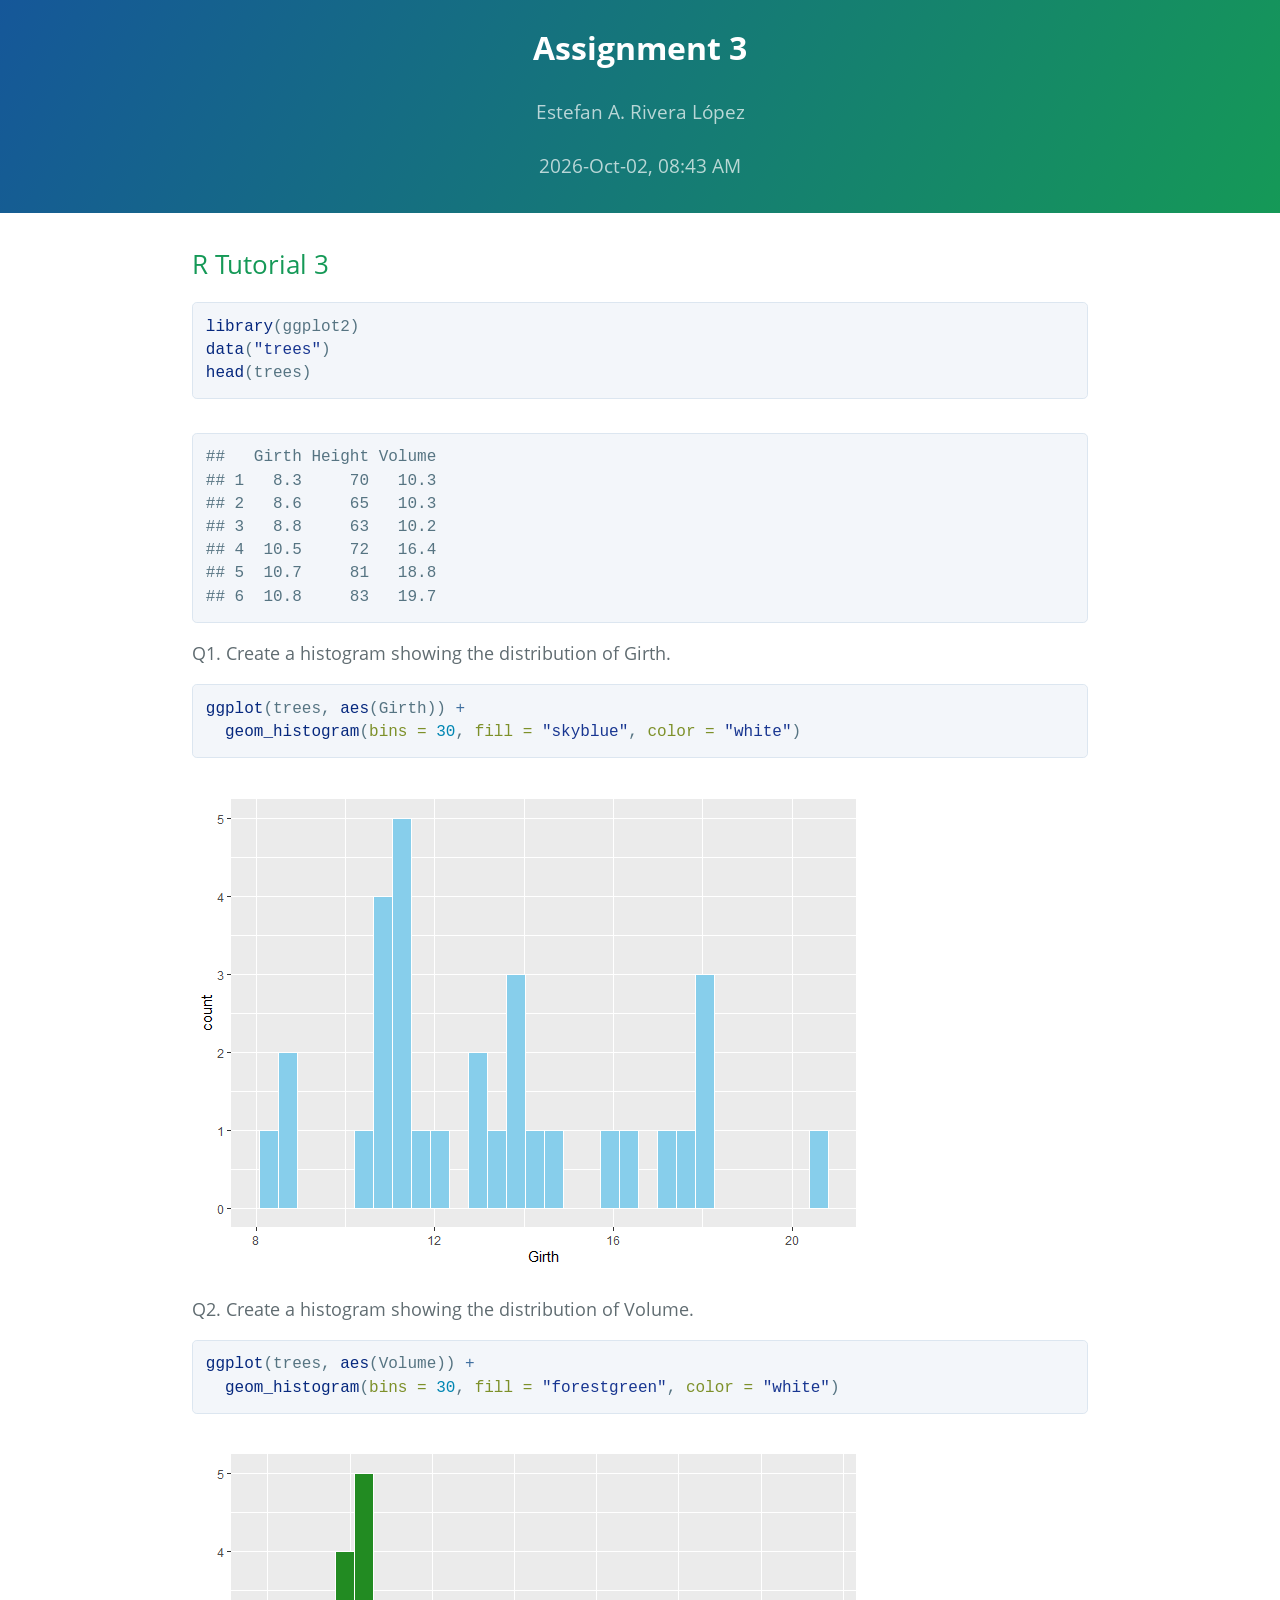
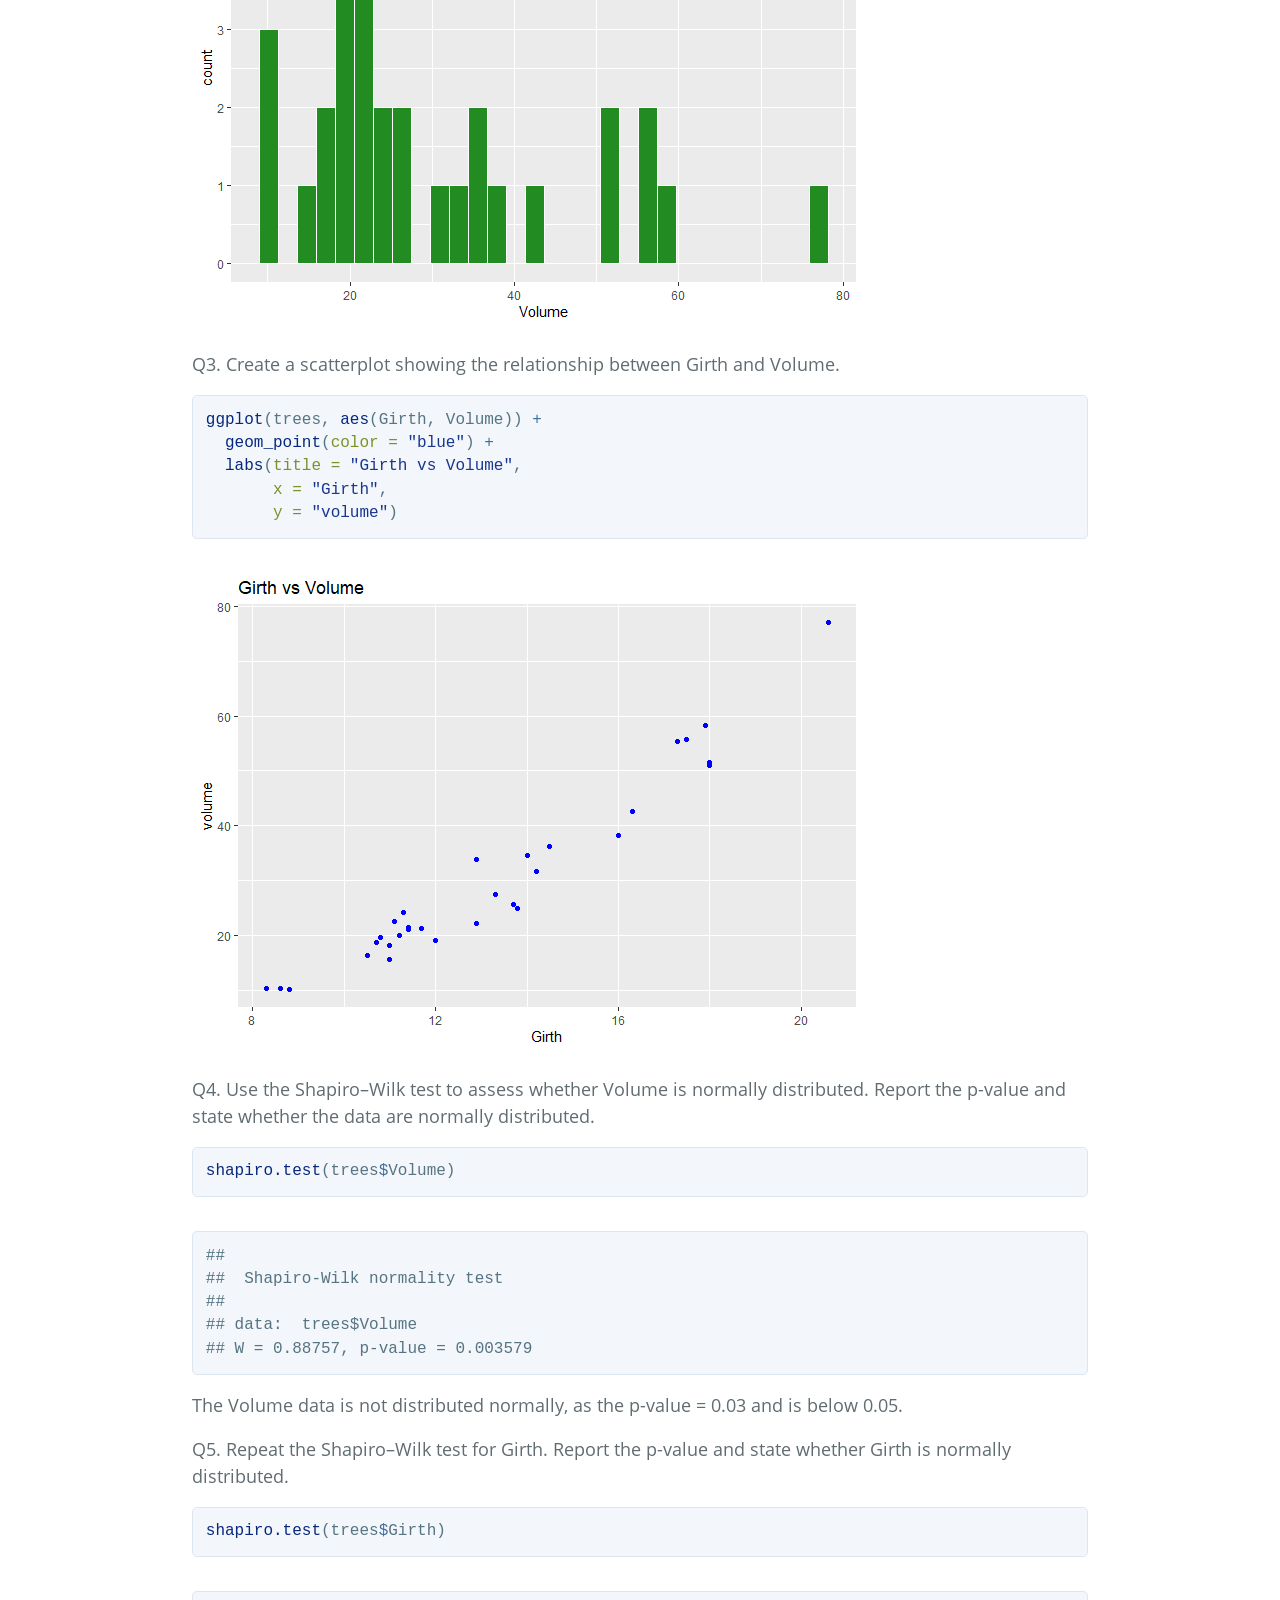
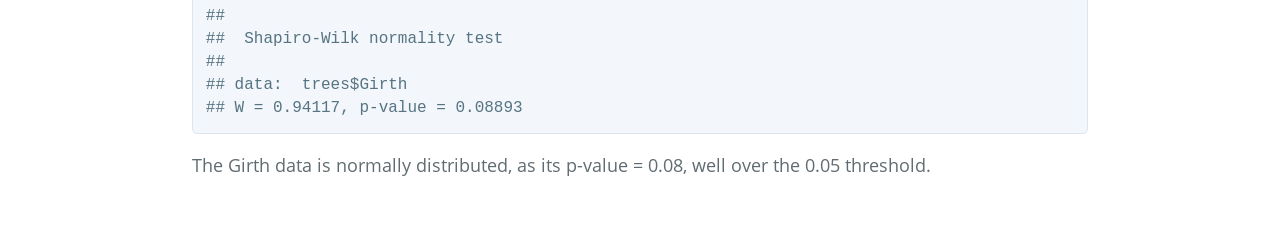
<file: assignments/R-Tutorial-3.html>
<!DOCTYPE html>

<html>

<head>

<meta charset="utf-8" />
<meta name="generator" content="pandoc" />
<meta http-equiv="X-UA-Compatible" content="IE=EDGE" />

<meta name="viewport" content="width=device-width, initial-scale=1" />

<meta name="author" content="Estefan A. Rivera López" />


<title>Assignment 3</title>

<script>// Pandoc 2.9 adds attributes on both header and div. We remove the former (to
// be compatible with the behavior of Pandoc < 2.8).
document.addEventListener('DOMContentLoaded', function(e) {
  var hs = document.querySelectorAll("div.section[class*='level'] > :first-child");
  var i, h, a;
  for (i = 0; i < hs.length; i++) {
    h = hs[i];
    if (!/^h[1-6]$/i.test(h.tagName)) continue;  // it should be a header h1-h6
    a = h.attributes;
    while (a.length > 0) h.removeAttribute(a[0].name);
  }
});
</script>


<style type="text/css">code{white-space: pre;}</style>
<style type="text/css" data-origin="pandoc">
html { -webkit-text-size-adjust: 100%; }
pre > code.sourceCode { white-space: pre; position: relative; }
pre > code.sourceCode > span { display: inline-block; line-height: 1.25; }
pre > code.sourceCode > span:empty { height: 1.2em; }
.sourceCode { overflow: visible; }
code.sourceCode > span { color: inherit; text-decoration: inherit; }
div.sourceCode { margin: 1em 0; }
pre.sourceCode { margin: 0; }
@media screen {
div.sourceCode { overflow: auto; }
}
@media print {
pre > code.sourceCode { white-space: pre-wrap; }
pre > code.sourceCode > span { text-indent: -5em; padding-left: 5em; }
}
pre.numberSource code
{ counter-reset: source-line 0; }
pre.numberSource code > span
{ position: relative; left: -4em; counter-increment: source-line; }
pre.numberSource code > span > a:first-child::before
{ content: counter(source-line);
position: relative; left: -1em; text-align: right; vertical-align: baseline;
border: none; display: inline-block;
-webkit-touch-callout: none; -webkit-user-select: none;
-khtml-user-select: none; -moz-user-select: none;
-ms-user-select: none; user-select: none;
padding: 0 4px; width: 4em;
color: #aaaaaa;
}
pre.numberSource { margin-left: 3em; border-left: 1px solid #aaaaaa; padding-left: 4px; }
div.sourceCode
{ }
@media screen {
pre > code.sourceCode > span > a:first-child::before { text-decoration: underline; }
}
code span.al { color: #ff0000; font-weight: bold; } 
code span.an { color: #60a0b0; font-weight: bold; font-style: italic; } 
code span.at { color: #7d9029; } 
code span.bn { color: #40a070; } 
code span.bu { color: #008000; } 
code span.cf { color: #007020; font-weight: bold; } 
code span.ch { color: #4070a0; } 
code span.cn { color: #880000; } 
code span.co { color: #60a0b0; font-style: italic; } 
code span.cv { color: #60a0b0; font-weight: bold; font-style: italic; } 
code span.do { color: #ba2121; font-style: italic; } 
code span.dt { color: #902000; } 
code span.dv { color: #40a070; } 
code span.er { color: #ff0000; font-weight: bold; } 
code span.ex { } 
code span.fl { color: #40a070; } 
code span.fu { color: #06287e; } 
code span.im { color: #008000; font-weight: bold; } 
code span.in { color: #60a0b0; font-weight: bold; font-style: italic; } 
code span.kw { color: #007020; font-weight: bold; } 
code span.op { color: #666666; } 
code span.ot { color: #007020; } 
code span.pp { color: #bc7a00; } 
code span.sc { color: #4070a0; } 
code span.ss { color: #bb6688; } 
code span.st { color: #4070a0; } 
code span.va { color: #19177c; } 
code span.vs { color: #4070a0; } 
code span.wa { color: #60a0b0; font-weight: bold; font-style: italic; } 

a.sourceLine {
pointer-events: auto;
}
</style>
<script>
// apply pandoc div.sourceCode style to pre.sourceCode instead
(function() {
  var sheets = document.styleSheets;
  for (var i = 0; i < sheets.length; i++) {
    if (sheets[i].ownerNode.dataset["origin"] !== "pandoc") continue;
    try { var rules = sheets[i].cssRules; } catch (e) { continue; }
    for (var j = 0; j < rules.length; j++) {
      var rule = rules[j];
      // check if there is a div.sourceCode rule
      if (rule.type !== rule.STYLE_RULE || rule.selectorText !== "div.sourceCode") continue;
      var style = rule.style.cssText;
      // check if color or background-color is set
      if (rule.style.color === '' && rule.style.backgroundColor === '') continue;
      // replace div.sourceCode by a pre.sourceCode rule
      sheets[i].deleteRule(j);
      sheets[i].insertRule('pre.sourceCode{' + style + '}', j);
    }
  }
})();
</script>



<style type="text/css">@font-face{font-family:"Open Sans";font-style:normal;font-weight:400;src:local("Open Sans"),local("OpenSans"),url([data-uri]) format("woff")}@font-face{font-family:"Open Sans";font-style:normal;font-weight:700;src:local("Open Sans Bold"),local("OpenSans-Bold"),url([data-uri]) format("woff")}*{box-sizing:border-box}body{padding:0;margin:0;font-family:"Open Sans","Helvetica Neue",Helvetica,Arial,sans-serif;font-size:16px;line-height:1.5;color:#606c71}a{color:#1e6bb8;text-decoration:none}a:hover{text-decoration:underline}.page-header{color:#fff;text-align:center;background-color:#159957;background-image:linear-gradient(120deg,#155799,#159957);padding:1.5rem 2rem}.page-header :last-child{margin-bottom:.5rem}@media screen and (max-width:42em){.page-header{padding:1rem 1rem}}.project-name{margin-top:0;margin-bottom:.1rem;font-size:2rem}@media screen and (max-width:42em){.project-name{font-size:1.75rem}}.project-tagline{margin-bottom:2rem;font-weight:400;opacity:.7;font-size:1.5rem}@media screen and (max-width:42em){.project-tagline{font-size:1.2rem}}.project-author,.project-date{font-weight:400;opacity:.7;font-size:1.2rem}@media screen and (max-width:42em){.project-author,.project-date{font-size:1rem}}.main-content,.toc{max-width:64rem;padding:2rem 4rem;margin:0 auto;font-size:1.1rem}.toc{padding-bottom:0}.toc .toc-box{padding:1.5rem;background-color:#f3f6fa;border:solid 1px #dce6f0;border-radius:.3rem}.toc .toc-box .toc-title{margin:0 0 .5rem;text-align:center}.toc .toc-box>ul{margin:0;padding-left:1.5rem}@media screen and (min-width:42em) and (max-width:64em){.toc{padding:2rem 2rem 0}}@media screen and (max-width:42em){.toc{padding:2rem 1rem 0;font-size:1rem}}.main-content :first-child{margin-top:0}@media screen and (min-width:42em) and (max-width:64em){.main-content{padding:2rem}}@media screen and (max-width:42em){.main-content{padding:2rem 1rem;font-size:1rem}}.main-content img{max-width:100%}.main-content h1,.main-content h2,.main-content h3,.main-content h4,.main-content h5,.main-content h6{margin-top:2rem;margin-bottom:1rem;font-weight:400;color:#159957}.main-content p{margin-bottom:1em}.main-content code{padding:2px 4px;font-family:Consolas,"Liberation Mono",Menlo,Courier,monospace;color:#567482;background-color:#f3f6fa;border-radius:.3rem}.main-content pre{padding:.8rem;margin-top:0;margin-bottom:1rem;font:1rem Consolas,"Liberation Mono",Menlo,Courier,monospace;color:#567482;word-wrap:normal;background-color:#f3f6fa;border:solid 1px #dce6f0;border-radius:.3rem;line-height:1.45;overflow:auto}@media screen and (max-width:42em){.main-content pre{font-size:.9rem}}.main-content pre>code{padding:0;margin:0;color:#567482;word-break:normal;white-space:pre;background:0 0;border:0}@media screen and (max-width:42em){.main-content pre>code{font-size:.9rem}}.main-content pre code,.main-content pre tt{display:inline;max-width:initial;padding:0;margin:0;overflow:initial;line-height:inherit;word-wrap:normal;background-color:transparent;border:0}.main-content pre code:after,.main-content pre code:before,.main-content pre tt:after,.main-content pre tt:before{content:normal}.main-content ol,.main-content ul{margin-top:0}.main-content blockquote{padding:0 1rem;margin-left:0;color:#819198;border-left:.3rem solid #dce6f0;font-size:1.2rem}.main-content blockquote>:first-child{margin-top:0}.main-content blockquote>:last-child{margin-bottom:0}@media screen and (max-width:42em){.main-content blockquote{font-size:1.1rem}}.main-content table{width:100%;overflow:auto;word-break:normal;word-break:keep-all;-webkit-overflow-scrolling:touch;border-collapse:collapse;border-spacing:0;margin:1rem 0}.main-content table th{font-weight:700;background-color:#159957;color:#fff}.main-content table td,.main-content table th{padding:.5rem 1rem;border-bottom:1px solid #e9ebec;text-align:left}.main-content table tr:nth-child(odd){background-color:#f2f2f2}.main-content dl{padding:0}.main-content dl dt{padding:0;margin-top:1rem;font-size:1rem;font-weight:700}.main-content dl dd{padding:0;margin-bottom:1rem}.main-content hr{height:2px;padding:0;margin:1rem 0;background-color:#eff0f1;border:0}code span.kw { color: #a71d5d; font-weight: normal; } 
code span.dt { color: #795da3; } 
code span.dv { color: #0086b3; } 
code span.bn { color: #0086b3; } 
code span.fl { color: #0086b3; } 
code span.ch { color: #4070a0; } 
code span.st { color: #183691; } 
code span.co { color: #969896; font-style: italic; } 
code span.ot { color: #007020; } 
</style>





</head>

<body>




<section class="page-header">
<h1 class="title toc-ignore project-name">Assignment 3</h1>
<h4 class="author project-author">Estefan A. Rivera López</h4>
<h4 class="date project-date">2026-Oct-02, 08:43 AM</h4>
</section>



<section class="main-content">
<div id="r-tutorial-3" class="section level1">
<h1>R Tutorial 3</h1>
<div class="sourceCode" id="cb1"><pre class="sourceCode r"><code class="sourceCode r"><span id="cb1-1"><a href="#cb1-1" tabindex="-1"></a><span class="fu">library</span>(ggplot2)</span>
<span id="cb1-2"><a href="#cb1-2" tabindex="-1"></a><span class="fu">data</span>(<span class="st">&quot;trees&quot;</span>)</span>
<span id="cb1-3"><a href="#cb1-3" tabindex="-1"></a><span class="fu">head</span>(trees)</span></code></pre></div>
<pre><code>##   Girth Height Volume
## 1   8.3     70   10.3
## 2   8.6     65   10.3
## 3   8.8     63   10.2
## 4  10.5     72   16.4
## 5  10.7     81   18.8
## 6  10.8     83   19.7</code></pre>
<p>Q1. Create a histogram showing the distribution of Girth.</p>
<div class="sourceCode" id="cb3"><pre class="sourceCode r"><code class="sourceCode r"><span id="cb3-1"><a href="#cb3-1" tabindex="-1"></a><span class="fu">ggplot</span>(trees, <span class="fu">aes</span>(Girth)) <span class="sc">+</span> </span>
<span id="cb3-2"><a href="#cb3-2" tabindex="-1"></a>  <span class="fu">geom_histogram</span>(<span class="at">bins =</span> <span class="dv">30</span>, <span class="at">fill =</span> <span class="st">&quot;skyblue&quot;</span>, <span class="at">color =</span> <span class="st">&quot;white&quot;</span>)</span></code></pre></div>
<p><img role="img" src="[data-uri]" /><!-- --></p>
<p>Q2. Create a histogram showing the distribution of Volume.</p>
<div class="sourceCode" id="cb4"><pre class="sourceCode r"><code class="sourceCode r"><span id="cb4-1"><a href="#cb4-1" tabindex="-1"></a><span class="fu">ggplot</span>(trees, <span class="fu">aes</span>(Volume)) <span class="sc">+</span> </span>
<span id="cb4-2"><a href="#cb4-2" tabindex="-1"></a>  <span class="fu">geom_histogram</span>(<span class="at">bins =</span> <span class="dv">30</span>, <span class="at">fill =</span> <span class="st">&quot;forestgreen&quot;</span>, <span class="at">color =</span> <span class="st">&quot;white&quot;</span>)</span></code></pre></div>
<p><img role="img" src="[data-uri]" /><!-- --></p>
<p>Q3. Create a scatterplot showing the relationship between Girth and
Volume.</p>
<div class="sourceCode" id="cb5"><pre class="sourceCode r"><code class="sourceCode r"><span id="cb5-1"><a href="#cb5-1" tabindex="-1"></a><span class="fu">ggplot</span>(trees, <span class="fu">aes</span>(Girth, Volume)) <span class="sc">+</span> </span>
<span id="cb5-2"><a href="#cb5-2" tabindex="-1"></a>  <span class="fu">geom_point</span>(<span class="at">color =</span> <span class="st">&quot;blue&quot;</span>) <span class="sc">+</span></span>
<span id="cb5-3"><a href="#cb5-3" tabindex="-1"></a>  <span class="fu">labs</span>(<span class="at">title =</span> <span class="st">&quot;Girth vs Volume&quot;</span>,</span>
<span id="cb5-4"><a href="#cb5-4" tabindex="-1"></a>       <span class="at">x =</span> <span class="st">&quot;Girth&quot;</span>,</span>
<span id="cb5-5"><a href="#cb5-5" tabindex="-1"></a>       <span class="at">y =</span> <span class="st">&quot;volume&quot;</span>)</span></code></pre></div>
<p><img role="img" src="[data-uri]" /><!-- --></p>
<p>Q4. Use the Shapiro–Wilk test to assess whether Volume is normally
distributed. Report the p-value and state whether the data are normally
distributed.</p>
<div class="sourceCode" id="cb6"><pre class="sourceCode r"><code class="sourceCode r"><span id="cb6-1"><a href="#cb6-1" tabindex="-1"></a><span class="fu">shapiro.test</span>(trees<span class="sc">$</span>Volume)</span></code></pre></div>
<pre><code>## 
##  Shapiro-Wilk normality test
## 
## data:  trees$Volume
## W = 0.88757, p-value = 0.003579</code></pre>
<p>The Volume data is not distributed normally, as the p-value = 0.03
and is below 0.05.</p>
<p>Q5. Repeat the Shapiro–Wilk test for Girth. Report the p-value and
state whether Girth is normally distributed.</p>
<div class="sourceCode" id="cb8"><pre class="sourceCode r"><code class="sourceCode r"><span id="cb8-1"><a href="#cb8-1" tabindex="-1"></a><span class="fu">shapiro.test</span>(trees<span class="sc">$</span>Girth)</span></code></pre></div>
<pre><code>## 
##  Shapiro-Wilk normality test
## 
## data:  trees$Girth
## W = 0.94117, p-value = 0.08893</code></pre>
<p>The Girth data is normally distributed, as its p-value = 0.08, well
over the 0.05 threshold.</p>
</div>
</section>



<!-- code folding -->


<!-- dynamically load mathjax for compatibility with self-contained -->
<script>
  (function () {
    var script = document.createElement("script");
    script.type = "text/javascript";
    script.src  = "https://mathjax.rstudio.com/latest/MathJax.js?config=TeX-AMS-MML_HTMLorMML";
    document.getElementsByTagName("head")[0].appendChild(script);
  })();
</script>

</body>
</html>
</file>
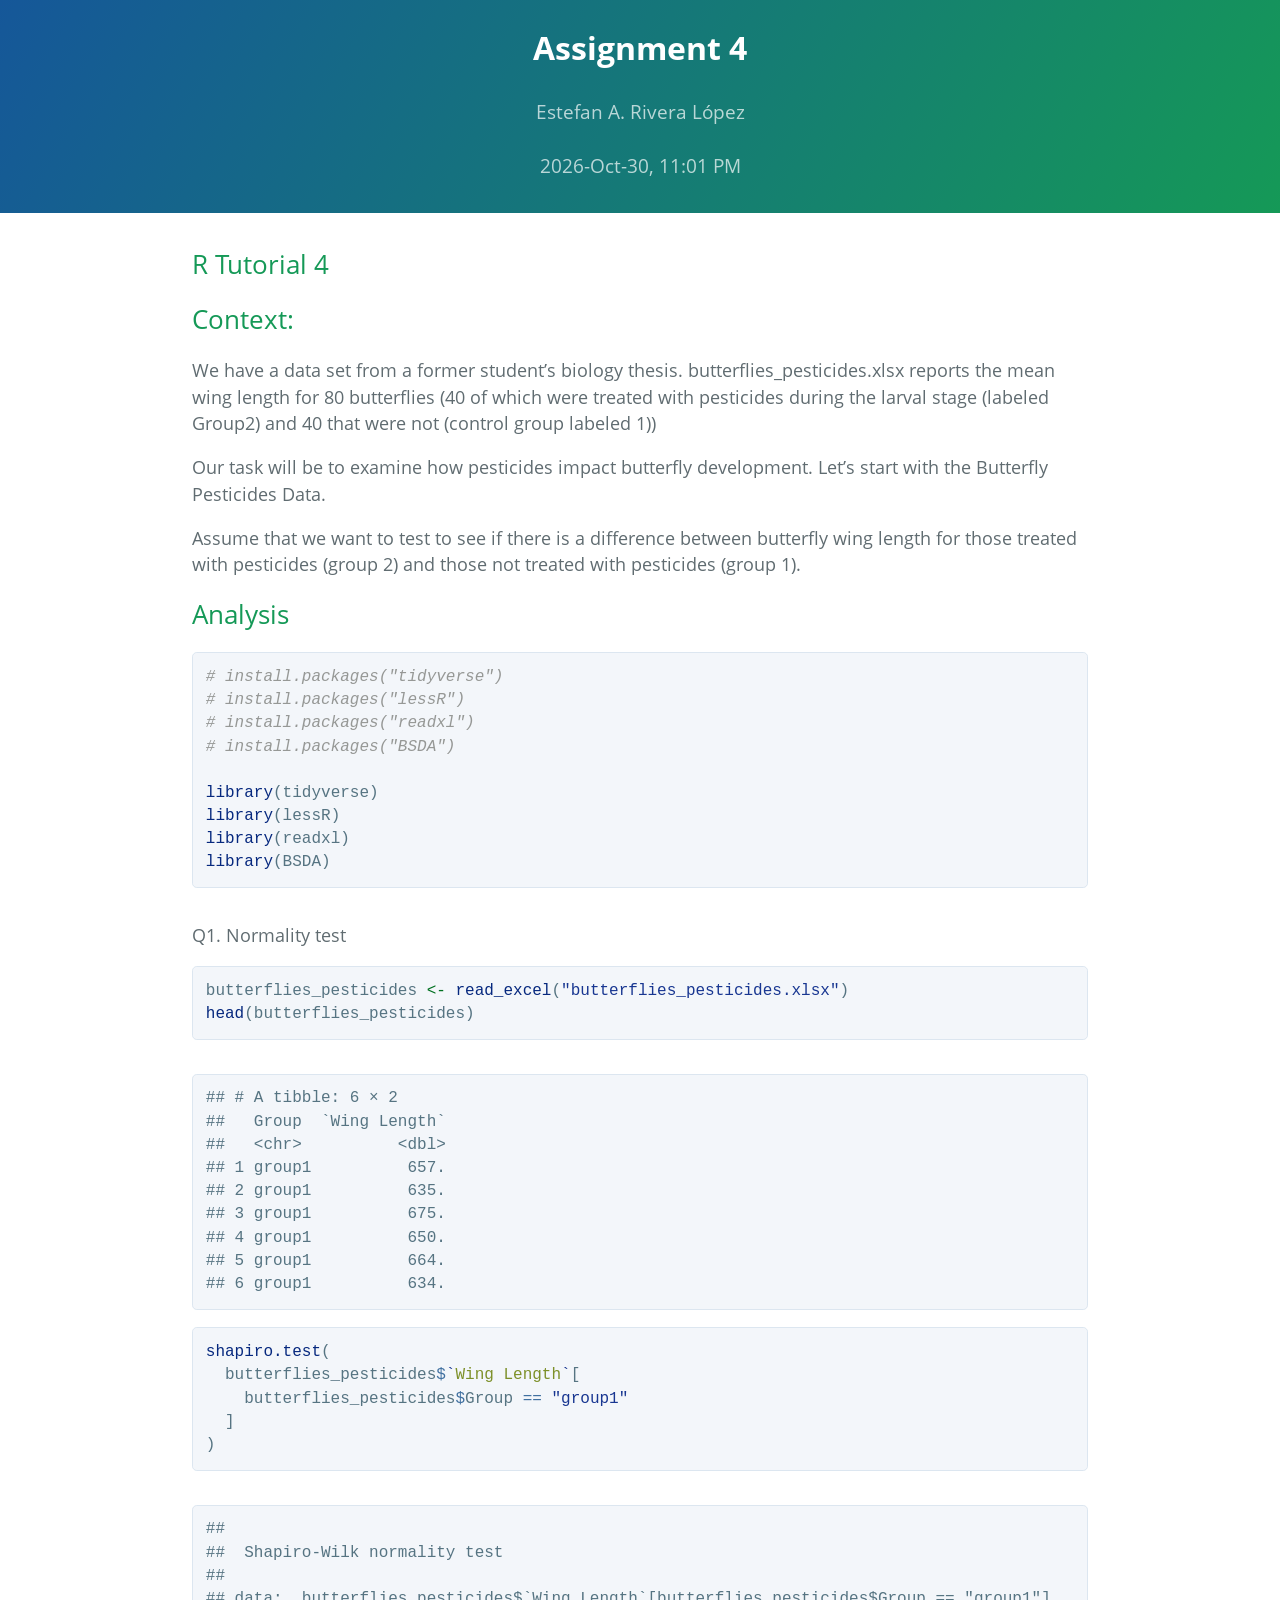
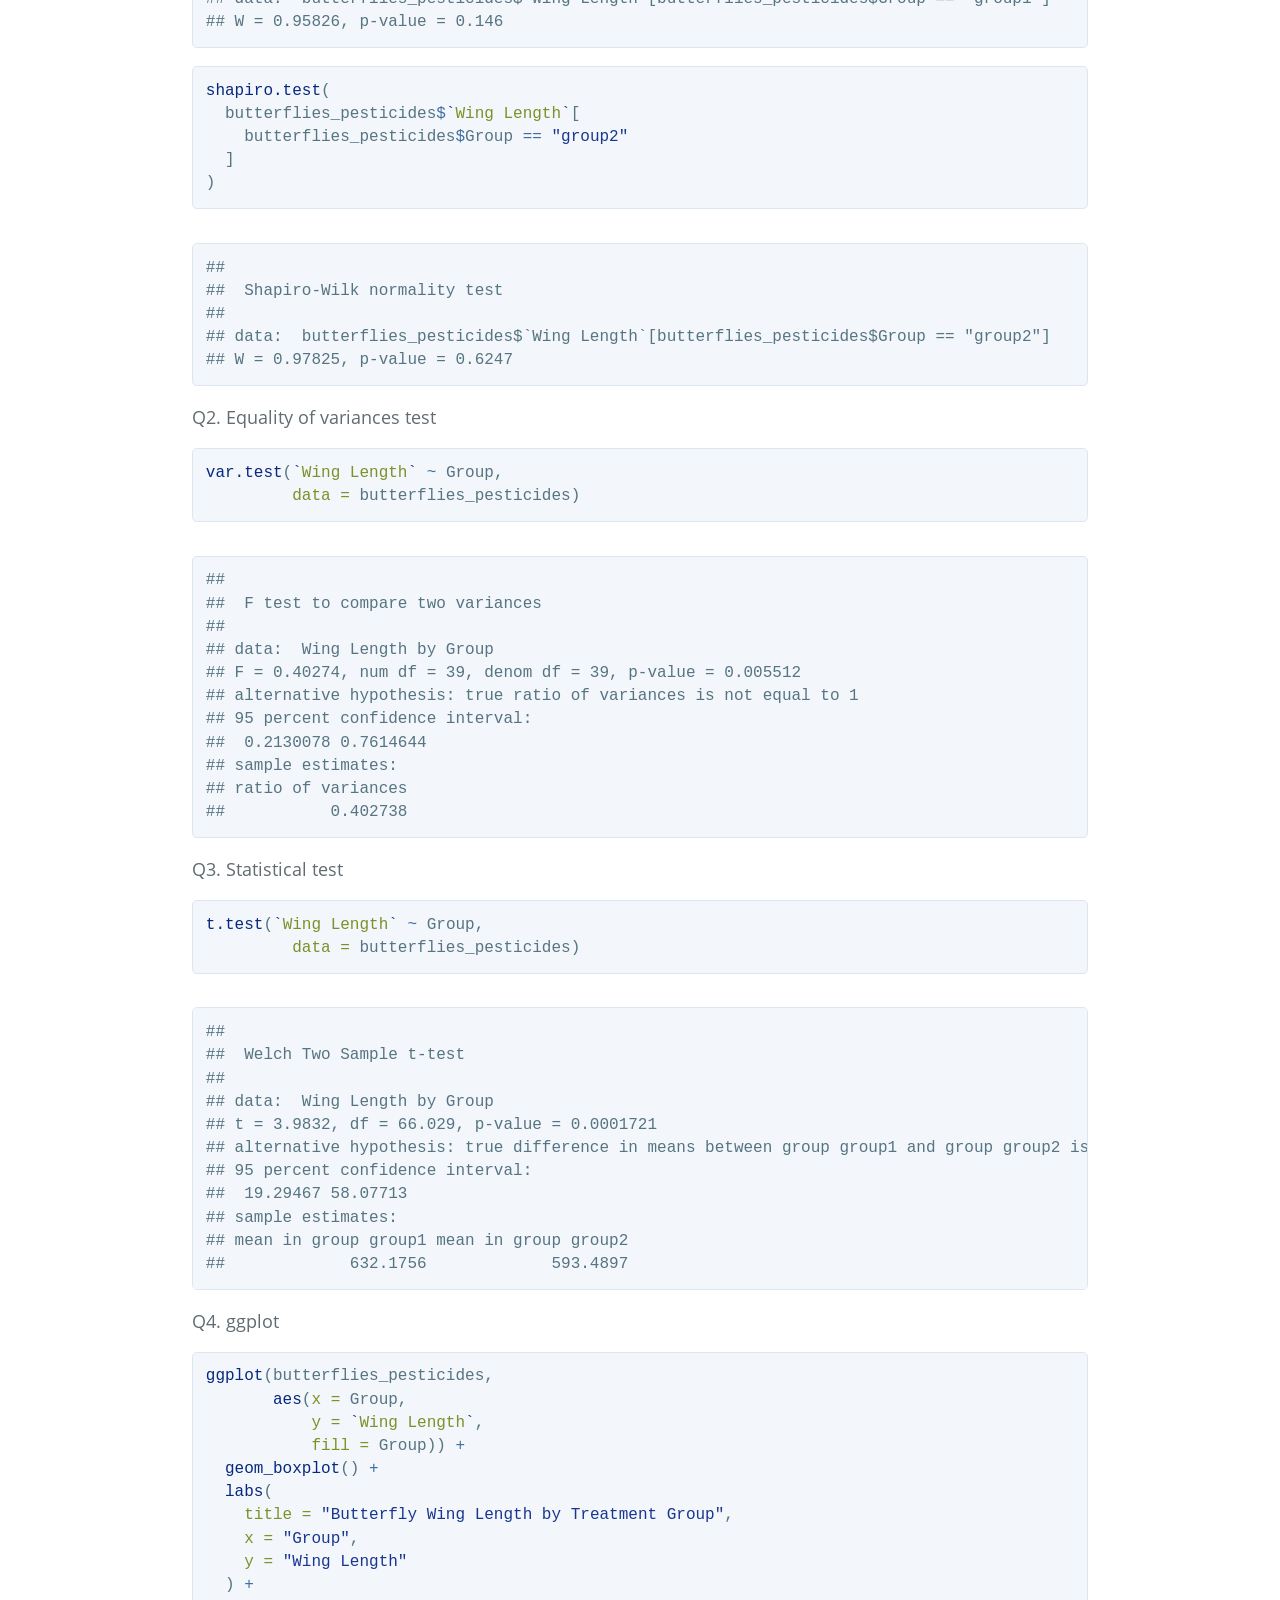
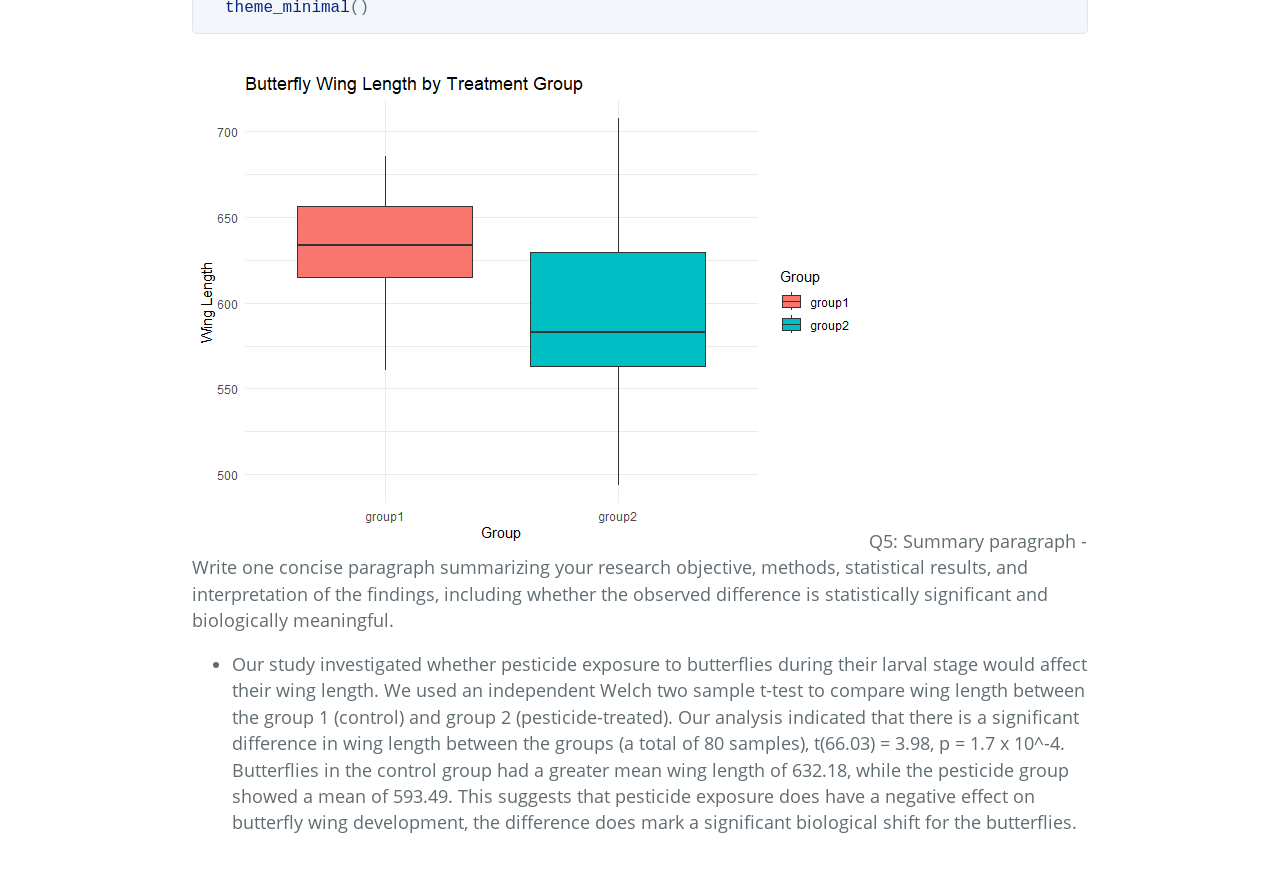
<file: assignments/R-Tutorial-4.html>
<!DOCTYPE html>

<html>

<head>

<meta charset="utf-8" />
<meta name="generator" content="pandoc" />
<meta http-equiv="X-UA-Compatible" content="IE=EDGE" />

<meta name="viewport" content="width=device-width, initial-scale=1" />

<meta name="author" content="Estefan A. Rivera López" />


<title>Assignment 4</title>

<script>// Pandoc 2.9 adds attributes on both header and div. We remove the former (to
// be compatible with the behavior of Pandoc < 2.8).
document.addEventListener('DOMContentLoaded', function(e) {
  var hs = document.querySelectorAll("div.section[class*='level'] > :first-child");
  var i, h, a;
  for (i = 0; i < hs.length; i++) {
    h = hs[i];
    if (!/^h[1-6]$/i.test(h.tagName)) continue;  // it should be a header h1-h6
    a = h.attributes;
    while (a.length > 0) h.removeAttribute(a[0].name);
  }
});
</script>


<style type="text/css">code{white-space: pre;}</style>
<style type="text/css" data-origin="pandoc">
html { -webkit-text-size-adjust: 100%; }
pre > code.sourceCode { white-space: pre; position: relative; }
pre > code.sourceCode > span { display: inline-block; line-height: 1.25; }
pre > code.sourceCode > span:empty { height: 1.2em; }
.sourceCode { overflow: visible; }
code.sourceCode > span { color: inherit; text-decoration: inherit; }
div.sourceCode { margin: 1em 0; }
pre.sourceCode { margin: 0; }
@media screen {
div.sourceCode { overflow: auto; }
}
@media print {
pre > code.sourceCode { white-space: pre-wrap; }
pre > code.sourceCode > span { text-indent: -5em; padding-left: 5em; }
}
pre.numberSource code
{ counter-reset: source-line 0; }
pre.numberSource code > span
{ position: relative; left: -4em; counter-increment: source-line; }
pre.numberSource code > span > a:first-child::before
{ content: counter(source-line);
position: relative; left: -1em; text-align: right; vertical-align: baseline;
border: none; display: inline-block;
-webkit-touch-callout: none; -webkit-user-select: none;
-khtml-user-select: none; -moz-user-select: none;
-ms-user-select: none; user-select: none;
padding: 0 4px; width: 4em;
color: #aaaaaa;
}
pre.numberSource { margin-left: 3em; border-left: 1px solid #aaaaaa; padding-left: 4px; }
div.sourceCode
{ }
@media screen {
pre > code.sourceCode > span > a:first-child::before { text-decoration: underline; }
}
code span.al { color: #ff0000; font-weight: bold; } 
code span.an { color: #60a0b0; font-weight: bold; font-style: italic; } 
code span.at { color: #7d9029; } 
code span.bn { color: #40a070; } 
code span.bu { color: #008000; } 
code span.cf { color: #007020; font-weight: bold; } 
code span.ch { color: #4070a0; } 
code span.cn { color: #880000; } 
code span.co { color: #60a0b0; font-style: italic; } 
code span.cv { color: #60a0b0; font-weight: bold; font-style: italic; } 
code span.do { color: #ba2121; font-style: italic; } 
code span.dt { color: #902000; } 
code span.dv { color: #40a070; } 
code span.er { color: #ff0000; font-weight: bold; } 
code span.ex { } 
code span.fl { color: #40a070; } 
code span.fu { color: #06287e; } 
code span.im { color: #008000; font-weight: bold; } 
code span.in { color: #60a0b0; font-weight: bold; font-style: italic; } 
code span.kw { color: #007020; font-weight: bold; } 
code span.op { color: #666666; } 
code span.ot { color: #007020; } 
code span.pp { color: #bc7a00; } 
code span.sc { color: #4070a0; } 
code span.ss { color: #bb6688; } 
code span.st { color: #4070a0; } 
code span.va { color: #19177c; } 
code span.vs { color: #4070a0; } 
code span.wa { color: #60a0b0; font-weight: bold; font-style: italic; } 

a.sourceLine {
pointer-events: auto;
}
</style>
<script>
// apply pandoc div.sourceCode style to pre.sourceCode instead
(function() {
  var sheets = document.styleSheets;
  for (var i = 0; i < sheets.length; i++) {
    if (sheets[i].ownerNode.dataset["origin"] !== "pandoc") continue;
    try { var rules = sheets[i].cssRules; } catch (e) { continue; }
    for (var j = 0; j < rules.length; j++) {
      var rule = rules[j];
      // check if there is a div.sourceCode rule
      if (rule.type !== rule.STYLE_RULE || rule.selectorText !== "div.sourceCode") continue;
      var style = rule.style.cssText;
      // check if color or background-color is set
      if (rule.style.color === '' && rule.style.backgroundColor === '') continue;
      // replace div.sourceCode by a pre.sourceCode rule
      sheets[i].deleteRule(j);
      sheets[i].insertRule('pre.sourceCode{' + style + '}', j);
    }
  }
})();
</script>



<style type="text/css">@font-face{font-family:"Open Sans";font-style:normal;font-weight:400;src:local("Open Sans"),local("OpenSans"),url([data-uri]) format("woff")}@font-face{font-family:"Open Sans";font-style:normal;font-weight:700;src:local("Open Sans Bold"),local("OpenSans-Bold"),url([data-uri]) format("woff")}*{box-sizing:border-box}body{padding:0;margin:0;font-family:"Open Sans","Helvetica Neue",Helvetica,Arial,sans-serif;font-size:16px;line-height:1.5;color:#606c71}a{color:#1e6bb8;text-decoration:none}a:hover{text-decoration:underline}.page-header{color:#fff;text-align:center;background-color:#159957;background-image:linear-gradient(120deg,#155799,#159957);padding:1.5rem 2rem}.page-header :last-child{margin-bottom:.5rem}@media screen and (max-width:42em){.page-header{padding:1rem 1rem}}.project-name{margin-top:0;margin-bottom:.1rem;font-size:2rem}@media screen and (max-width:42em){.project-name{font-size:1.75rem}}.project-tagline{margin-bottom:2rem;font-weight:400;opacity:.7;font-size:1.5rem}@media screen and (max-width:42em){.project-tagline{font-size:1.2rem}}.project-author,.project-date{font-weight:400;opacity:.7;font-size:1.2rem}@media screen and (max-width:42em){.project-author,.project-date{font-size:1rem}}.main-content,.toc{max-width:64rem;padding:2rem 4rem;margin:0 auto;font-size:1.1rem}.toc{padding-bottom:0}.toc .toc-box{padding:1.5rem;background-color:#f3f6fa;border:solid 1px #dce6f0;border-radius:.3rem}.toc .toc-box .toc-title{margin:0 0 .5rem;text-align:center}.toc .toc-box>ul{margin:0;padding-left:1.5rem}@media screen and (min-width:42em) and (max-width:64em){.toc{padding:2rem 2rem 0}}@media screen and (max-width:42em){.toc{padding:2rem 1rem 0;font-size:1rem}}.main-content :first-child{margin-top:0}@media screen and (min-width:42em) and (max-width:64em){.main-content{padding:2rem}}@media screen and (max-width:42em){.main-content{padding:2rem 1rem;font-size:1rem}}.main-content img{max-width:100%}.main-content h1,.main-content h2,.main-content h3,.main-content h4,.main-content h5,.main-content h6{margin-top:2rem;margin-bottom:1rem;font-weight:400;color:#159957}.main-content p{margin-bottom:1em}.main-content code{padding:2px 4px;font-family:Consolas,"Liberation Mono",Menlo,Courier,monospace;color:#567482;background-color:#f3f6fa;border-radius:.3rem}.main-content pre{padding:.8rem;margin-top:0;margin-bottom:1rem;font:1rem Consolas,"Liberation Mono",Menlo,Courier,monospace;color:#567482;word-wrap:normal;background-color:#f3f6fa;border:solid 1px #dce6f0;border-radius:.3rem;line-height:1.45;overflow:auto}@media screen and (max-width:42em){.main-content pre{font-size:.9rem}}.main-content pre>code{padding:0;margin:0;color:#567482;word-break:normal;white-space:pre;background:0 0;border:0}@media screen and (max-width:42em){.main-content pre>code{font-size:.9rem}}.main-content pre code,.main-content pre tt{display:inline;max-width:initial;padding:0;margin:0;overflow:initial;line-height:inherit;word-wrap:normal;background-color:transparent;border:0}.main-content pre code:after,.main-content pre code:before,.main-content pre tt:after,.main-content pre tt:before{content:normal}.main-content ol,.main-content ul{margin-top:0}.main-content blockquote{padding:0 1rem;margin-left:0;color:#819198;border-left:.3rem solid #dce6f0;font-size:1.2rem}.main-content blockquote>:first-child{margin-top:0}.main-content blockquote>:last-child{margin-bottom:0}@media screen and (max-width:42em){.main-content blockquote{font-size:1.1rem}}.main-content table{width:100%;overflow:auto;word-break:normal;word-break:keep-all;-webkit-overflow-scrolling:touch;border-collapse:collapse;border-spacing:0;margin:1rem 0}.main-content table th{font-weight:700;background-color:#159957;color:#fff}.main-content table td,.main-content table th{padding:.5rem 1rem;border-bottom:1px solid #e9ebec;text-align:left}.main-content table tr:nth-child(odd){background-color:#f2f2f2}.main-content dl{padding:0}.main-content dl dt{padding:0;margin-top:1rem;font-size:1rem;font-weight:700}.main-content dl dd{padding:0;margin-bottom:1rem}.main-content hr{height:2px;padding:0;margin:1rem 0;background-color:#eff0f1;border:0}code span.kw { color: #a71d5d; font-weight: normal; } 
code span.dt { color: #795da3; } 
code span.dv { color: #0086b3; } 
code span.bn { color: #0086b3; } 
code span.fl { color: #0086b3; } 
code span.ch { color: #4070a0; } 
code span.st { color: #183691; } 
code span.co { color: #969896; font-style: italic; } 
code span.ot { color: #007020; } 
</style>





</head>

<body>




<section class="page-header">
<h1 class="title toc-ignore project-name">Assignment 4</h1>
<h4 class="author project-author">Estefan A. Rivera López</h4>
<h4 class="date project-date">2026-Oct-30, 11:01 PM</h4>
</section>



<section class="main-content">
<div id="r-tutorial-4" class="section level1">
<h1>R Tutorial 4</h1>
<div id="context" class="section level2">
<h2>Context:</h2>
<p>We have a data set from a former student’s biology thesis.
butterflies_pesticides.xlsx reports the mean wing length for 80
butterflies (40 of which were treated with pesticides during the larval
stage (labeled Group2) and 40 that were not (control group labeled
1))</p>
<p>Our task will be to examine how pesticides impact butterfly
development. Let’s start with the Butterfly Pesticides Data.</p>
<p>Assume that we want to test to see if there is a difference between
butterfly wing length for those treated with pesticides (group 2) and
those not treated with pesticides (group 1).</p>
</div>
<div id="analysis" class="section level2">
<h2>Analysis</h2>
<div class="sourceCode" id="cb1"><pre class="sourceCode r"><code class="sourceCode r"><span id="cb1-1"><a href="#cb1-1" tabindex="-1"></a><span class="co"># install.packages(&quot;tidyverse&quot;)</span></span>
<span id="cb1-2"><a href="#cb1-2" tabindex="-1"></a><span class="co"># install.packages(&quot;lessR&quot;)</span></span>
<span id="cb1-3"><a href="#cb1-3" tabindex="-1"></a><span class="co"># install.packages(&quot;readxl&quot;)</span></span>
<span id="cb1-4"><a href="#cb1-4" tabindex="-1"></a><span class="co"># install.packages(&quot;BSDA&quot;)</span></span>
<span id="cb1-5"><a href="#cb1-5" tabindex="-1"></a></span>
<span id="cb1-6"><a href="#cb1-6" tabindex="-1"></a><span class="fu">library</span>(tidyverse)</span>
<span id="cb1-7"><a href="#cb1-7" tabindex="-1"></a><span class="fu">library</span>(lessR)</span>
<span id="cb1-8"><a href="#cb1-8" tabindex="-1"></a><span class="fu">library</span>(readxl)</span>
<span id="cb1-9"><a href="#cb1-9" tabindex="-1"></a><span class="fu">library</span>(BSDA)</span></code></pre></div>
<p>Q1. Normality test</p>
<div class="sourceCode" id="cb2"><pre class="sourceCode r"><code class="sourceCode r"><span id="cb2-1"><a href="#cb2-1" tabindex="-1"></a>butterflies_pesticides <span class="ot">&lt;-</span> <span class="fu">read_excel</span>(<span class="st">&quot;butterflies_pesticides.xlsx&quot;</span>)</span>
<span id="cb2-2"><a href="#cb2-2" tabindex="-1"></a><span class="fu">head</span>(butterflies_pesticides)</span></code></pre></div>
<pre><code>## # A tibble: 6 × 2
##   Group  `Wing Length`
##   &lt;chr&gt;          &lt;dbl&gt;
## 1 group1          657.
## 2 group1          635.
## 3 group1          675.
## 4 group1          650.
## 5 group1          664.
## 6 group1          634.</code></pre>
<div class="sourceCode" id="cb4"><pre class="sourceCode r"><code class="sourceCode r"><span id="cb4-1"><a href="#cb4-1" tabindex="-1"></a><span class="fu">shapiro.test</span>(</span>
<span id="cb4-2"><a href="#cb4-2" tabindex="-1"></a>  butterflies_pesticides<span class="sc">$</span><span class="st">`</span><span class="at">Wing Length</span><span class="st">`</span>[</span>
<span id="cb4-3"><a href="#cb4-3" tabindex="-1"></a>    butterflies_pesticides<span class="sc">$</span>Group <span class="sc">==</span> <span class="st">&quot;group1&quot;</span></span>
<span id="cb4-4"><a href="#cb4-4" tabindex="-1"></a>  ]</span>
<span id="cb4-5"><a href="#cb4-5" tabindex="-1"></a>)</span></code></pre></div>
<pre><code>## 
##  Shapiro-Wilk normality test
## 
## data:  butterflies_pesticides$`Wing Length`[butterflies_pesticides$Group == &quot;group1&quot;]
## W = 0.95826, p-value = 0.146</code></pre>
<div class="sourceCode" id="cb6"><pre class="sourceCode r"><code class="sourceCode r"><span id="cb6-1"><a href="#cb6-1" tabindex="-1"></a><span class="fu">shapiro.test</span>(</span>
<span id="cb6-2"><a href="#cb6-2" tabindex="-1"></a>  butterflies_pesticides<span class="sc">$</span><span class="st">`</span><span class="at">Wing Length</span><span class="st">`</span>[</span>
<span id="cb6-3"><a href="#cb6-3" tabindex="-1"></a>    butterflies_pesticides<span class="sc">$</span>Group <span class="sc">==</span> <span class="st">&quot;group2&quot;</span></span>
<span id="cb6-4"><a href="#cb6-4" tabindex="-1"></a>  ]</span>
<span id="cb6-5"><a href="#cb6-5" tabindex="-1"></a>)</span></code></pre></div>
<pre><code>## 
##  Shapiro-Wilk normality test
## 
## data:  butterflies_pesticides$`Wing Length`[butterflies_pesticides$Group == &quot;group2&quot;]
## W = 0.97825, p-value = 0.6247</code></pre>
<p>Q2. Equality of variances test</p>
<div class="sourceCode" id="cb8"><pre class="sourceCode r"><code class="sourceCode r"><span id="cb8-1"><a href="#cb8-1" tabindex="-1"></a><span class="fu">var.test</span>(<span class="st">`</span><span class="at">Wing Length</span><span class="st">`</span> <span class="sc">~</span> Group,</span>
<span id="cb8-2"><a href="#cb8-2" tabindex="-1"></a>         <span class="at">data =</span> butterflies_pesticides)</span></code></pre></div>
<pre><code>## 
##  F test to compare two variances
## 
## data:  Wing Length by Group
## F = 0.40274, num df = 39, denom df = 39, p-value = 0.005512
## alternative hypothesis: true ratio of variances is not equal to 1
## 95 percent confidence interval:
##  0.2130078 0.7614644
## sample estimates:
## ratio of variances 
##           0.402738</code></pre>
<p>Q3. Statistical test</p>
<div class="sourceCode" id="cb10"><pre class="sourceCode r"><code class="sourceCode r"><span id="cb10-1"><a href="#cb10-1" tabindex="-1"></a><span class="fu">t.test</span>(<span class="st">`</span><span class="at">Wing Length</span><span class="st">`</span> <span class="sc">~</span> Group,</span>
<span id="cb10-2"><a href="#cb10-2" tabindex="-1"></a>         <span class="at">data =</span> butterflies_pesticides)</span></code></pre></div>
<pre><code>## 
##  Welch Two Sample t-test
## 
## data:  Wing Length by Group
## t = 3.9832, df = 66.029, p-value = 0.0001721
## alternative hypothesis: true difference in means between group group1 and group group2 is not equal to 0
## 95 percent confidence interval:
##  19.29467 58.07713
## sample estimates:
## mean in group group1 mean in group group2 
##             632.1756             593.4897</code></pre>
<p>Q4. ggplot</p>
<div class="sourceCode" id="cb12"><pre class="sourceCode r"><code class="sourceCode r"><span id="cb12-1"><a href="#cb12-1" tabindex="-1"></a><span class="fu">ggplot</span>(butterflies_pesticides,</span>
<span id="cb12-2"><a href="#cb12-2" tabindex="-1"></a>       <span class="fu">aes</span>(<span class="at">x =</span> Group,</span>
<span id="cb12-3"><a href="#cb12-3" tabindex="-1"></a>           <span class="at">y =</span> <span class="st">`</span><span class="at">Wing Length</span><span class="st">`</span>,</span>
<span id="cb12-4"><a href="#cb12-4" tabindex="-1"></a>           <span class="at">fill =</span> Group)) <span class="sc">+</span></span>
<span id="cb12-5"><a href="#cb12-5" tabindex="-1"></a>  <span class="fu">geom_boxplot</span>() <span class="sc">+</span></span>
<span id="cb12-6"><a href="#cb12-6" tabindex="-1"></a>  <span class="fu">labs</span>(</span>
<span id="cb12-7"><a href="#cb12-7" tabindex="-1"></a>    <span class="at">title =</span> <span class="st">&quot;Butterfly Wing Length by Treatment Group&quot;</span>,</span>
<span id="cb12-8"><a href="#cb12-8" tabindex="-1"></a>    <span class="at">x =</span> <span class="st">&quot;Group&quot;</span>,</span>
<span id="cb12-9"><a href="#cb12-9" tabindex="-1"></a>    <span class="at">y =</span> <span class="st">&quot;Wing Length&quot;</span></span>
<span id="cb12-10"><a href="#cb12-10" tabindex="-1"></a>  ) <span class="sc">+</span></span>
<span id="cb12-11"><a href="#cb12-11" tabindex="-1"></a>  <span class="fu">theme_minimal</span>()</span></code></pre></div>
<p><img role="img" src="[data-uri]" /><!-- -->
Q5: Summary paragraph - Write one concise paragraph summarizing your
research objective, methods, statistical results, and interpretation of
the findings, including whether the observed difference is statistically
significant and biologically meaningful.</p>
<ul>
<li>Our study investigated whether pesticide exposure to butterflies
during their larval stage would affect their wing length. We used an
independent Welch two sample t-test to compare wing length between the
group 1 (control) and group 2 (pesticide-treated). Our analysis
indicated that there is a significant difference in wing length between
the groups (a total of 80 samples), t(66.03) = 3.98, p = 1.7 x 10^-4.
Butterflies in the control group had a greater mean wing length of
632.18, while the pesticide group showed a mean of 593.49. This suggests
that pesticide exposure does have a negative effect on butterfly wing
development, the difference does mark a significant biological shift for
the butterflies.</li>
</ul>
</div>
</div>
</section>



<!-- code folding -->


<!-- dynamically load mathjax for compatibility with self-contained -->
<script>
  (function () {
    var script = document.createElement("script");
    script.type = "text/javascript";
    script.src  = "https://mathjax.rstudio.com/latest/MathJax.js?config=TeX-AMS-MML_HTMLorMML";
    document.getElementsByTagName("head")[0].appendChild(script);
  })();
</script>

</body>
</html>
</file>
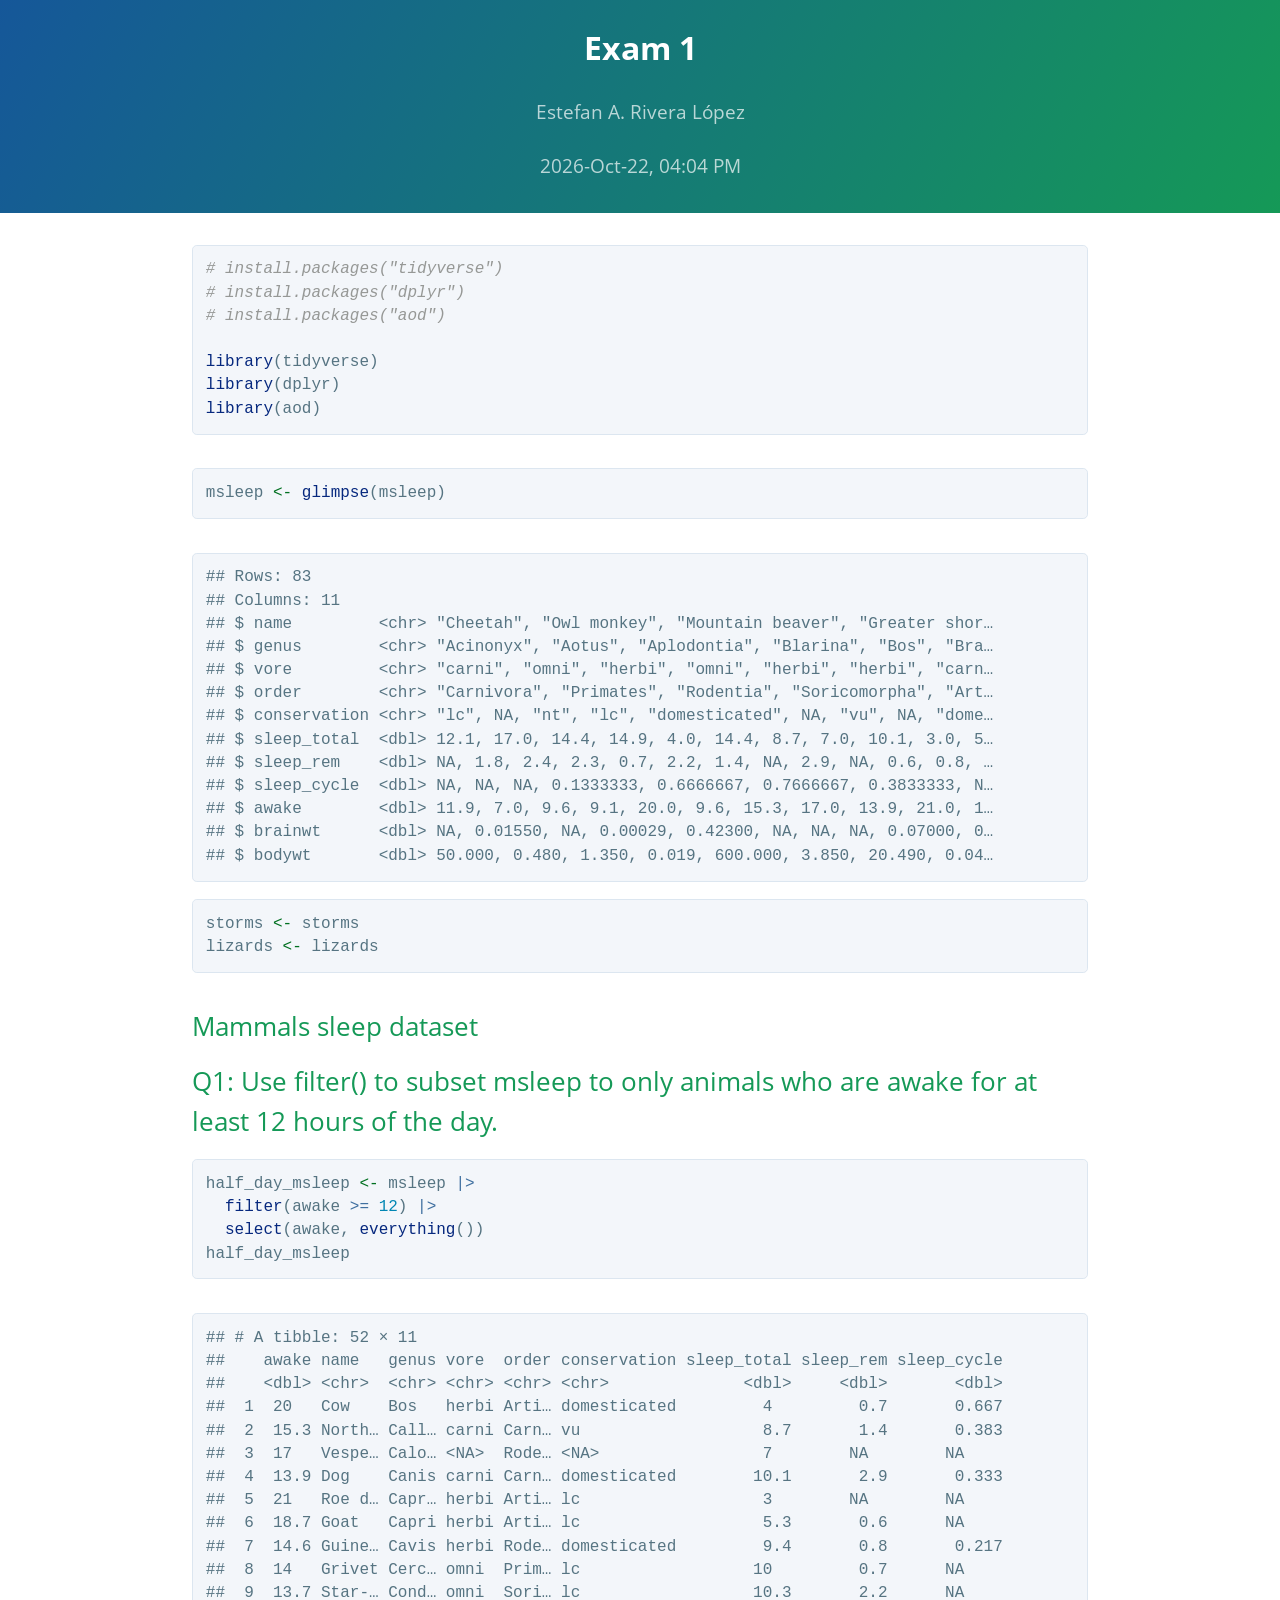
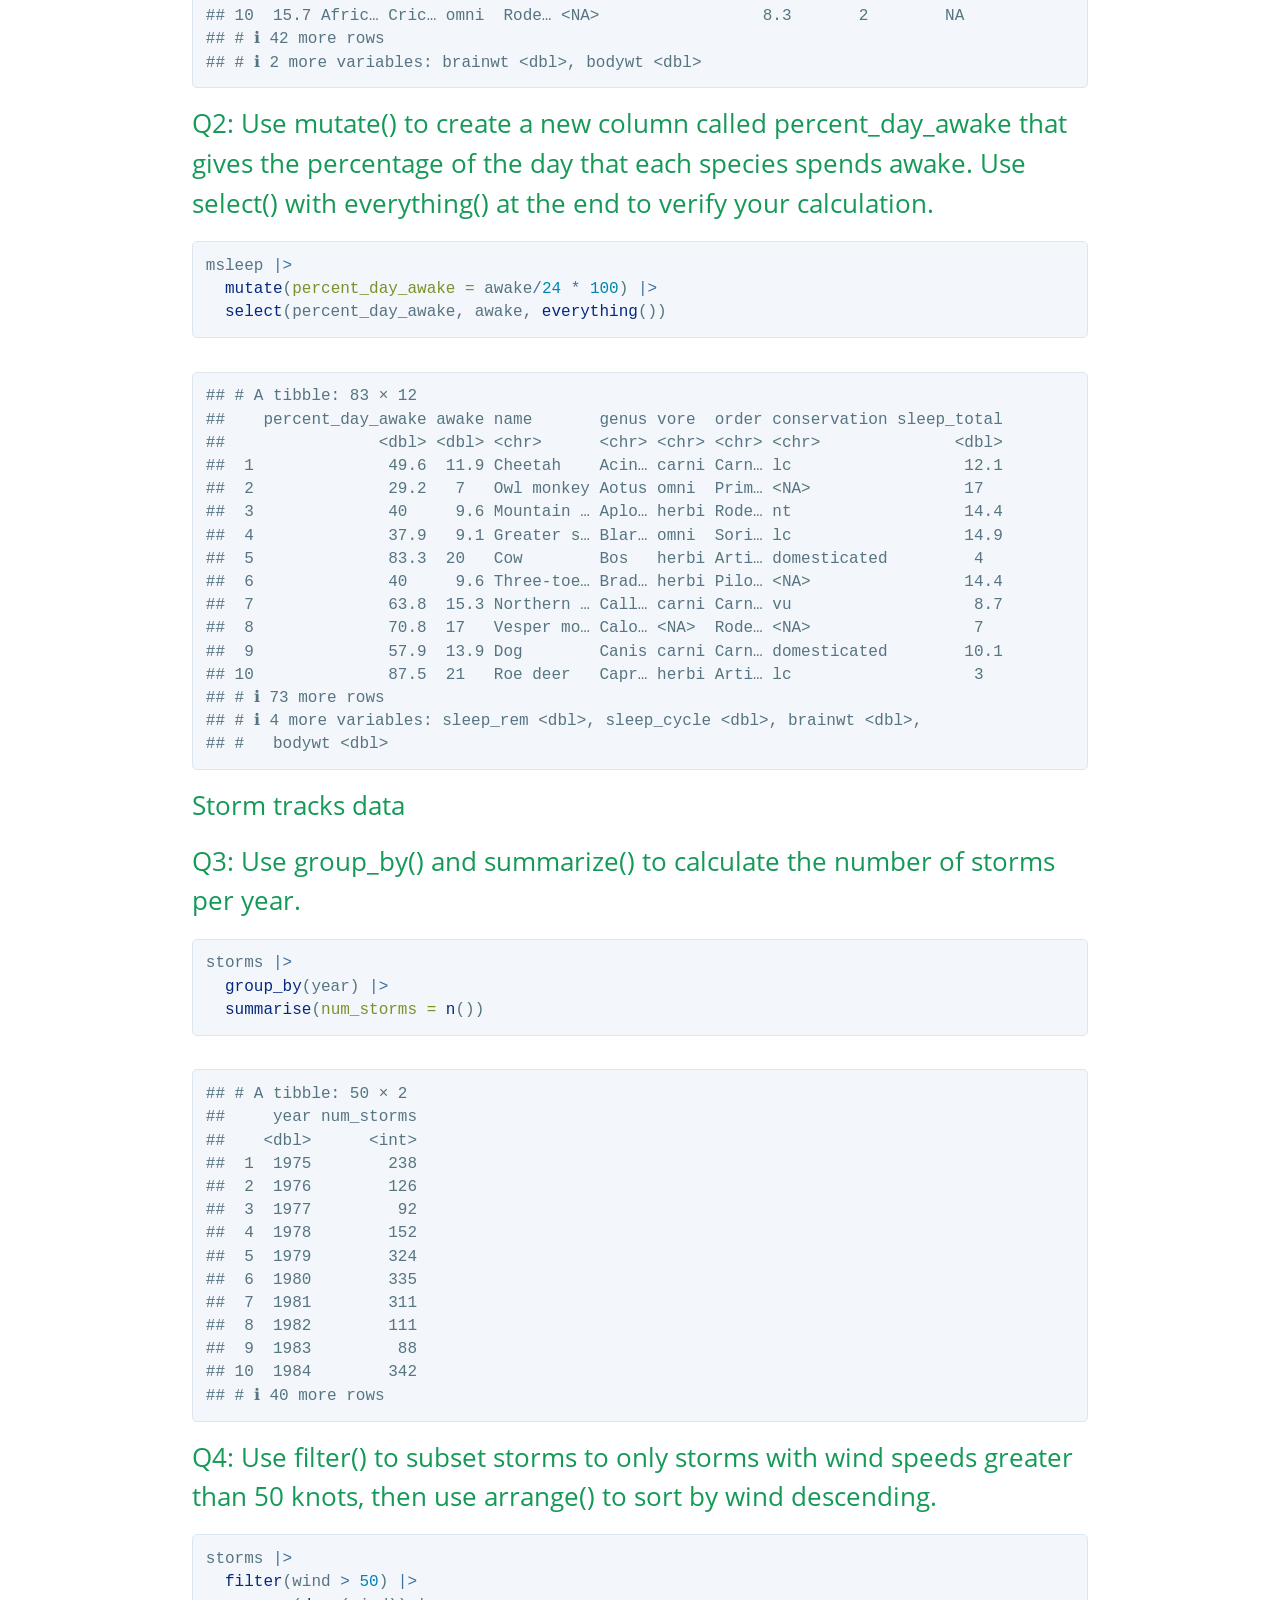
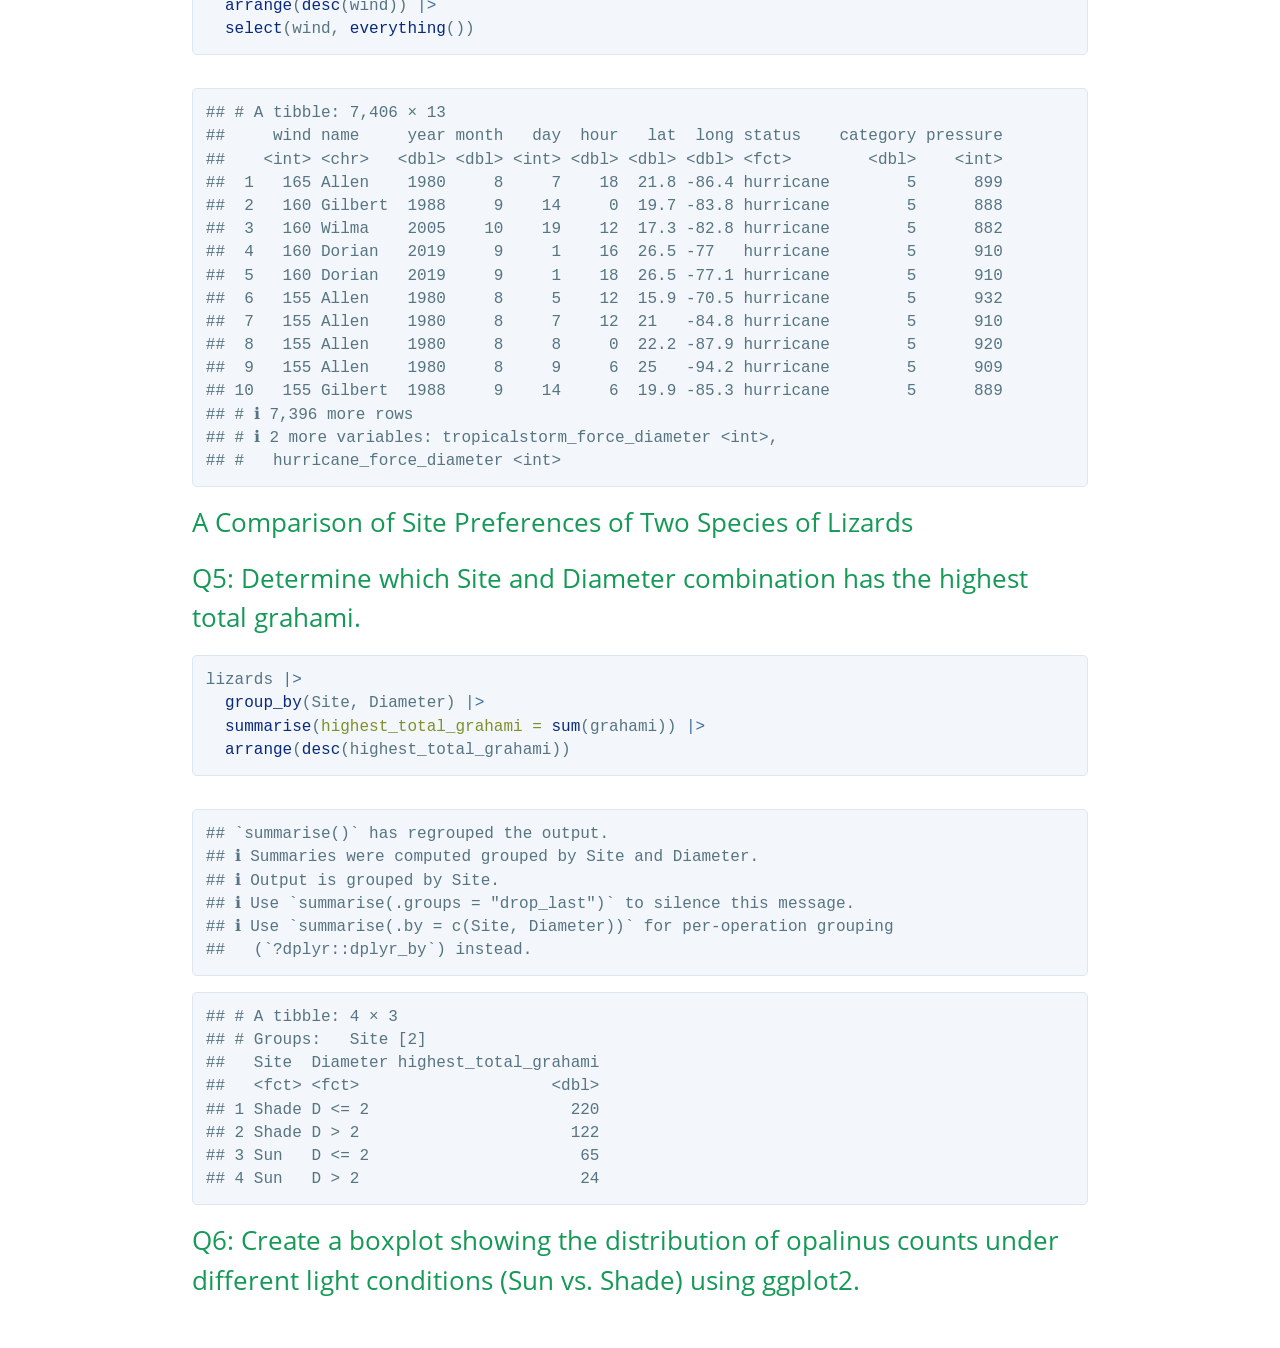
<file: exams/Exam-1.html>
<!DOCTYPE html>

<html>

<head>

<meta charset="utf-8" />
<meta name="generator" content="pandoc" />
<meta http-equiv="X-UA-Compatible" content="IE=EDGE" />

<meta name="viewport" content="width=device-width, initial-scale=1" />

<meta name="author" content="Estefan A. Rivera López" />


<title>Exam 1</title>

<script>// Pandoc 2.9 adds attributes on both header and div. We remove the former (to
// be compatible with the behavior of Pandoc < 2.8).
document.addEventListener('DOMContentLoaded', function(e) {
  var hs = document.querySelectorAll("div.section[class*='level'] > :first-child");
  var i, h, a;
  for (i = 0; i < hs.length; i++) {
    h = hs[i];
    if (!/^h[1-6]$/i.test(h.tagName)) continue;  // it should be a header h1-h6
    a = h.attributes;
    while (a.length > 0) h.removeAttribute(a[0].name);
  }
});
</script>


<style type="text/css">code{white-space: pre;}</style>
<style type="text/css" data-origin="pandoc">
html { -webkit-text-size-adjust: 100%; }
pre > code.sourceCode { white-space: pre; position: relative; }
pre > code.sourceCode > span { display: inline-block; line-height: 1.25; }
pre > code.sourceCode > span:empty { height: 1.2em; }
.sourceCode { overflow: visible; }
code.sourceCode > span { color: inherit; text-decoration: inherit; }
div.sourceCode { margin: 1em 0; }
pre.sourceCode { margin: 0; }
@media screen {
div.sourceCode { overflow: auto; }
}
@media print {
pre > code.sourceCode { white-space: pre-wrap; }
pre > code.sourceCode > span { text-indent: -5em; padding-left: 5em; }
}
pre.numberSource code
{ counter-reset: source-line 0; }
pre.numberSource code > span
{ position: relative; left: -4em; counter-increment: source-line; }
pre.numberSource code > span > a:first-child::before
{ content: counter(source-line);
position: relative; left: -1em; text-align: right; vertical-align: baseline;
border: none; display: inline-block;
-webkit-touch-callout: none; -webkit-user-select: none;
-khtml-user-select: none; -moz-user-select: none;
-ms-user-select: none; user-select: none;
padding: 0 4px; width: 4em;
color: #aaaaaa;
}
pre.numberSource { margin-left: 3em; border-left: 1px solid #aaaaaa; padding-left: 4px; }
div.sourceCode
{ }
@media screen {
pre > code.sourceCode > span > a:first-child::before { text-decoration: underline; }
}
code span.al { color: #ff0000; font-weight: bold; } 
code span.an { color: #60a0b0; font-weight: bold; font-style: italic; } 
code span.at { color: #7d9029; } 
code span.bn { color: #40a070; } 
code span.bu { color: #008000; } 
code span.cf { color: #007020; font-weight: bold; } 
code span.ch { color: #4070a0; } 
code span.cn { color: #880000; } 
code span.co { color: #60a0b0; font-style: italic; } 
code span.cv { color: #60a0b0; font-weight: bold; font-style: italic; } 
code span.do { color: #ba2121; font-style: italic; } 
code span.dt { color: #902000; } 
code span.dv { color: #40a070; } 
code span.er { color: #ff0000; font-weight: bold; } 
code span.ex { } 
code span.fl { color: #40a070; } 
code span.fu { color: #06287e; } 
code span.im { color: #008000; font-weight: bold; } 
code span.in { color: #60a0b0; font-weight: bold; font-style: italic; } 
code span.kw { color: #007020; font-weight: bold; } 
code span.op { color: #666666; } 
code span.ot { color: #007020; } 
code span.pp { color: #bc7a00; } 
code span.sc { color: #4070a0; } 
code span.ss { color: #bb6688; } 
code span.st { color: #4070a0; } 
code span.va { color: #19177c; } 
code span.vs { color: #4070a0; } 
code span.wa { color: #60a0b0; font-weight: bold; font-style: italic; } 

a.sourceLine {
pointer-events: auto;
}
</style>
<script>
// apply pandoc div.sourceCode style to pre.sourceCode instead
(function() {
  var sheets = document.styleSheets;
  for (var i = 0; i < sheets.length; i++) {
    if (sheets[i].ownerNode.dataset["origin"] !== "pandoc") continue;
    try { var rules = sheets[i].cssRules; } catch (e) { continue; }
    for (var j = 0; j < rules.length; j++) {
      var rule = rules[j];
      // check if there is a div.sourceCode rule
      if (rule.type !== rule.STYLE_RULE || rule.selectorText !== "div.sourceCode") continue;
      var style = rule.style.cssText;
      // check if color or background-color is set
      if (rule.style.color === '' && rule.style.backgroundColor === '') continue;
      // replace div.sourceCode by a pre.sourceCode rule
      sheets[i].deleteRule(j);
      sheets[i].insertRule('pre.sourceCode{' + style + '}', j);
    }
  }
})();
</script>



<style type="text/css">@font-face{font-family:"Open Sans";font-style:normal;font-weight:400;src:local("Open Sans"),local("OpenSans"),url([data-uri]) format("woff")}@font-face{font-family:"Open Sans";font-style:normal;font-weight:700;src:local("Open Sans Bold"),local("OpenSans-Bold"),url([data-uri]) format("woff")}*{box-sizing:border-box}body{padding:0;margin:0;font-family:"Open Sans","Helvetica Neue",Helvetica,Arial,sans-serif;font-size:16px;line-height:1.5;color:#606c71}a{color:#1e6bb8;text-decoration:none}a:hover{text-decoration:underline}.page-header{color:#fff;text-align:center;background-color:#159957;background-image:linear-gradient(120deg,#155799,#159957);padding:1.5rem 2rem}.page-header :last-child{margin-bottom:.5rem}@media screen and (max-width:42em){.page-header{padding:1rem 1rem}}.project-name{margin-top:0;margin-bottom:.1rem;font-size:2rem}@media screen and (max-width:42em){.project-name{font-size:1.75rem}}.project-tagline{margin-bottom:2rem;font-weight:400;opacity:.7;font-size:1.5rem}@media screen and (max-width:42em){.project-tagline{font-size:1.2rem}}.project-author,.project-date{font-weight:400;opacity:.7;font-size:1.2rem}@media screen and (max-width:42em){.project-author,.project-date{font-size:1rem}}.main-content,.toc{max-width:64rem;padding:2rem 4rem;margin:0 auto;font-size:1.1rem}.toc{padding-bottom:0}.toc .toc-box{padding:1.5rem;background-color:#f3f6fa;border:solid 1px #dce6f0;border-radius:.3rem}.toc .toc-box .toc-title{margin:0 0 .5rem;text-align:center}.toc .toc-box>ul{margin:0;padding-left:1.5rem}@media screen and (min-width:42em) and (max-width:64em){.toc{padding:2rem 2rem 0}}@media screen and (max-width:42em){.toc{padding:2rem 1rem 0;font-size:1rem}}.main-content :first-child{margin-top:0}@media screen and (min-width:42em) and (max-width:64em){.main-content{padding:2rem}}@media screen and (max-width:42em){.main-content{padding:2rem 1rem;font-size:1rem}}.main-content img{max-width:100%}.main-content h1,.main-content h2,.main-content h3,.main-content h4,.main-content h5,.main-content h6{margin-top:2rem;margin-bottom:1rem;font-weight:400;color:#159957}.main-content p{margin-bottom:1em}.main-content code{padding:2px 4px;font-family:Consolas,"Liberation Mono",Menlo,Courier,monospace;color:#567482;background-color:#f3f6fa;border-radius:.3rem}.main-content pre{padding:.8rem;margin-top:0;margin-bottom:1rem;font:1rem Consolas,"Liberation Mono",Menlo,Courier,monospace;color:#567482;word-wrap:normal;background-color:#f3f6fa;border:solid 1px #dce6f0;border-radius:.3rem;line-height:1.45;overflow:auto}@media screen and (max-width:42em){.main-content pre{font-size:.9rem}}.main-content pre>code{padding:0;margin:0;color:#567482;word-break:normal;white-space:pre;background:0 0;border:0}@media screen and (max-width:42em){.main-content pre>code{font-size:.9rem}}.main-content pre code,.main-content pre tt{display:inline;max-width:initial;padding:0;margin:0;overflow:initial;line-height:inherit;word-wrap:normal;background-color:transparent;border:0}.main-content pre code:after,.main-content pre code:before,.main-content pre tt:after,.main-content pre tt:before{content:normal}.main-content ol,.main-content ul{margin-top:0}.main-content blockquote{padding:0 1rem;margin-left:0;color:#819198;border-left:.3rem solid #dce6f0;font-size:1.2rem}.main-content blockquote>:first-child{margin-top:0}.main-content blockquote>:last-child{margin-bottom:0}@media screen and (max-width:42em){.main-content blockquote{font-size:1.1rem}}.main-content table{width:100%;overflow:auto;word-break:normal;word-break:keep-all;-webkit-overflow-scrolling:touch;border-collapse:collapse;border-spacing:0;margin:1rem 0}.main-content table th{font-weight:700;background-color:#159957;color:#fff}.main-content table td,.main-content table th{padding:.5rem 1rem;border-bottom:1px solid #e9ebec;text-align:left}.main-content table tr:nth-child(odd){background-color:#f2f2f2}.main-content dl{padding:0}.main-content dl dt{padding:0;margin-top:1rem;font-size:1rem;font-weight:700}.main-content dl dd{padding:0;margin-bottom:1rem}.main-content hr{height:2px;padding:0;margin:1rem 0;background-color:#eff0f1;border:0}code span.kw { color: #a71d5d; font-weight: normal; } 
code span.dt { color: #795da3; } 
code span.dv { color: #0086b3; } 
code span.bn { color: #0086b3; } 
code span.fl { color: #0086b3; } 
code span.ch { color: #4070a0; } 
code span.st { color: #183691; } 
code span.co { color: #969896; font-style: italic; } 
code span.ot { color: #007020; } 
</style>





</head>

<body>




<section class="page-header">
<h1 class="title toc-ignore project-name">Exam 1</h1>
<h4 class="author project-author">Estefan A. Rivera López</h4>
<h4 class="date project-date">2026-Oct-22, 04:04 PM</h4>
</section>



<section class="main-content">
<div class="sourceCode" id="cb1"><pre class="sourceCode r"><code class="sourceCode r"><span id="cb1-1"><a href="#cb1-1" tabindex="-1"></a><span class="co"># install.packages(&quot;tidyverse&quot;)</span></span>
<span id="cb1-2"><a href="#cb1-2" tabindex="-1"></a><span class="co"># install.packages(&quot;dplyr&quot;)</span></span>
<span id="cb1-3"><a href="#cb1-3" tabindex="-1"></a><span class="co"># install.packages(&quot;aod&quot;)</span></span>
<span id="cb1-4"><a href="#cb1-4" tabindex="-1"></a></span>
<span id="cb1-5"><a href="#cb1-5" tabindex="-1"></a><span class="fu">library</span>(tidyverse)</span>
<span id="cb1-6"><a href="#cb1-6" tabindex="-1"></a><span class="fu">library</span>(dplyr)</span>
<span id="cb1-7"><a href="#cb1-7" tabindex="-1"></a><span class="fu">library</span>(aod)</span></code></pre></div>
<div class="sourceCode" id="cb2"><pre class="sourceCode r"><code class="sourceCode r"><span id="cb2-1"><a href="#cb2-1" tabindex="-1"></a>msleep <span class="ot">&lt;-</span> <span class="fu">glimpse</span>(msleep)</span></code></pre></div>
<pre><code>## Rows: 83
## Columns: 11
## $ name         &lt;chr&gt; &quot;Cheetah&quot;, &quot;Owl monkey&quot;, &quot;Mountain beaver&quot;, &quot;Greater shor…
## $ genus        &lt;chr&gt; &quot;Acinonyx&quot;, &quot;Aotus&quot;, &quot;Aplodontia&quot;, &quot;Blarina&quot;, &quot;Bos&quot;, &quot;Bra…
## $ vore         &lt;chr&gt; &quot;carni&quot;, &quot;omni&quot;, &quot;herbi&quot;, &quot;omni&quot;, &quot;herbi&quot;, &quot;herbi&quot;, &quot;carn…
## $ order        &lt;chr&gt; &quot;Carnivora&quot;, &quot;Primates&quot;, &quot;Rodentia&quot;, &quot;Soricomorpha&quot;, &quot;Art…
## $ conservation &lt;chr&gt; &quot;lc&quot;, NA, &quot;nt&quot;, &quot;lc&quot;, &quot;domesticated&quot;, NA, &quot;vu&quot;, NA, &quot;dome…
## $ sleep_total  &lt;dbl&gt; 12.1, 17.0, 14.4, 14.9, 4.0, 14.4, 8.7, 7.0, 10.1, 3.0, 5…
## $ sleep_rem    &lt;dbl&gt; NA, 1.8, 2.4, 2.3, 0.7, 2.2, 1.4, NA, 2.9, NA, 0.6, 0.8, …
## $ sleep_cycle  &lt;dbl&gt; NA, NA, NA, 0.1333333, 0.6666667, 0.7666667, 0.3833333, N…
## $ awake        &lt;dbl&gt; 11.9, 7.0, 9.6, 9.1, 20.0, 9.6, 15.3, 17.0, 13.9, 21.0, 1…
## $ brainwt      &lt;dbl&gt; NA, 0.01550, NA, 0.00029, 0.42300, NA, NA, NA, 0.07000, 0…
## $ bodywt       &lt;dbl&gt; 50.000, 0.480, 1.350, 0.019, 600.000, 3.850, 20.490, 0.04…</code></pre>
<div class="sourceCode" id="cb4"><pre class="sourceCode r"><code class="sourceCode r"><span id="cb4-1"><a href="#cb4-1" tabindex="-1"></a>storms <span class="ot">&lt;-</span> storms</span>
<span id="cb4-2"><a href="#cb4-2" tabindex="-1"></a>lizards <span class="ot">&lt;-</span> lizards</span></code></pre></div>
<div id="mammals-sleep-dataset" class="section level1">
<h1>Mammals sleep dataset</h1>
<div id="q1-use-filter-to-subset-msleep-to-only-animals-who-are-awake-for-at-least-12-hours-of-the-day." class="section level2">
<h2>Q1: Use filter() to subset msleep to only animals who are awake for
at least 12 hours of the day.</h2>
<div class="sourceCode" id="cb5"><pre class="sourceCode r"><code class="sourceCode r"><span id="cb5-1"><a href="#cb5-1" tabindex="-1"></a>half_day_msleep <span class="ot">&lt;-</span> msleep <span class="sc">|&gt;</span> </span>
<span id="cb5-2"><a href="#cb5-2" tabindex="-1"></a>  <span class="fu">filter</span>(awake <span class="sc">&gt;=</span> <span class="dv">12</span>) <span class="sc">|&gt;</span> </span>
<span id="cb5-3"><a href="#cb5-3" tabindex="-1"></a>  <span class="fu">select</span>(awake, <span class="fu">everything</span>())</span>
<span id="cb5-4"><a href="#cb5-4" tabindex="-1"></a>half_day_msleep</span></code></pre></div>
<pre><code>## # A tibble: 52 × 11
##    awake name   genus vore  order conservation sleep_total sleep_rem sleep_cycle
##    &lt;dbl&gt; &lt;chr&gt;  &lt;chr&gt; &lt;chr&gt; &lt;chr&gt; &lt;chr&gt;              &lt;dbl&gt;     &lt;dbl&gt;       &lt;dbl&gt;
##  1  20   Cow    Bos   herbi Arti… domesticated         4         0.7       0.667
##  2  15.3 North… Call… carni Carn… vu                   8.7       1.4       0.383
##  3  17   Vespe… Calo… &lt;NA&gt;  Rode… &lt;NA&gt;                 7        NA        NA    
##  4  13.9 Dog    Canis carni Carn… domesticated        10.1       2.9       0.333
##  5  21   Roe d… Capr… herbi Arti… lc                   3        NA        NA    
##  6  18.7 Goat   Capri herbi Arti… lc                   5.3       0.6      NA    
##  7  14.6 Guine… Cavis herbi Rode… domesticated         9.4       0.8       0.217
##  8  14   Grivet Cerc… omni  Prim… lc                  10         0.7      NA    
##  9  13.7 Star-… Cond… omni  Sori… lc                  10.3       2.2      NA    
## 10  15.7 Afric… Cric… omni  Rode… &lt;NA&gt;                 8.3       2        NA    
## # ℹ 42 more rows
## # ℹ 2 more variables: brainwt &lt;dbl&gt;, bodywt &lt;dbl&gt;</code></pre>
</div>
<div id="q2-use-mutate-to-create-a-new-column-called-percent_day_awake-that-gives-the-percentage-of-the-day-that-each-species-spends-awake.-use-select-with-everything-at-the-end-to-verify-your-calculation." class="section level2">
<h2>Q2: Use mutate() to create a new column called percent_day_awake
that gives the percentage of the day that each species spends awake. Use
select() with everything() at the end to verify your calculation.</h2>
<div class="sourceCode" id="cb7"><pre class="sourceCode r"><code class="sourceCode r"><span id="cb7-1"><a href="#cb7-1" tabindex="-1"></a>msleep <span class="sc">|&gt;</span> </span>
<span id="cb7-2"><a href="#cb7-2" tabindex="-1"></a>  <span class="fu">mutate</span>(<span class="at">percent_day_awake =</span> awake<span class="sc">/</span><span class="dv">24</span> <span class="sc">*</span> <span class="dv">100</span>) <span class="sc">|&gt;</span> </span>
<span id="cb7-3"><a href="#cb7-3" tabindex="-1"></a>  <span class="fu">select</span>(percent_day_awake, awake, <span class="fu">everything</span>())</span></code></pre></div>
<pre><code>## # A tibble: 83 × 12
##    percent_day_awake awake name       genus vore  order conservation sleep_total
##                &lt;dbl&gt; &lt;dbl&gt; &lt;chr&gt;      &lt;chr&gt; &lt;chr&gt; &lt;chr&gt; &lt;chr&gt;              &lt;dbl&gt;
##  1              49.6  11.9 Cheetah    Acin… carni Carn… lc                  12.1
##  2              29.2   7   Owl monkey Aotus omni  Prim… &lt;NA&gt;                17  
##  3              40     9.6 Mountain … Aplo… herbi Rode… nt                  14.4
##  4              37.9   9.1 Greater s… Blar… omni  Sori… lc                  14.9
##  5              83.3  20   Cow        Bos   herbi Arti… domesticated         4  
##  6              40     9.6 Three-toe… Brad… herbi Pilo… &lt;NA&gt;                14.4
##  7              63.8  15.3 Northern … Call… carni Carn… vu                   8.7
##  8              70.8  17   Vesper mo… Calo… &lt;NA&gt;  Rode… &lt;NA&gt;                 7  
##  9              57.9  13.9 Dog        Canis carni Carn… domesticated        10.1
## 10              87.5  21   Roe deer   Capr… herbi Arti… lc                   3  
## # ℹ 73 more rows
## # ℹ 4 more variables: sleep_rem &lt;dbl&gt;, sleep_cycle &lt;dbl&gt;, brainwt &lt;dbl&gt;,
## #   bodywt &lt;dbl&gt;</code></pre>
</div>
</div>
<div id="storm-tracks-data" class="section level1">
<h1>Storm tracks data</h1>
<div id="q3-use-group_by-and-summarize-to-calculate-the-number-of-storms-per-year." class="section level2">
<h2>Q3: Use group_by() and summarize() to calculate the number of storms
per year.</h2>
<div class="sourceCode" id="cb9"><pre class="sourceCode r"><code class="sourceCode r"><span id="cb9-1"><a href="#cb9-1" tabindex="-1"></a>storms <span class="sc">|&gt;</span> </span>
<span id="cb9-2"><a href="#cb9-2" tabindex="-1"></a>  <span class="fu">group_by</span>(year) <span class="sc">|&gt;</span> </span>
<span id="cb9-3"><a href="#cb9-3" tabindex="-1"></a>  <span class="fu">summarise</span>(<span class="at">num_storms =</span> <span class="fu">n</span>())</span></code></pre></div>
<pre><code>## # A tibble: 50 × 2
##     year num_storms
##    &lt;dbl&gt;      &lt;int&gt;
##  1  1975        238
##  2  1976        126
##  3  1977         92
##  4  1978        152
##  5  1979        324
##  6  1980        335
##  7  1981        311
##  8  1982        111
##  9  1983         88
## 10  1984        342
## # ℹ 40 more rows</code></pre>
</div>
<div id="q4-use-filter-to-subset-storms-to-only-storms-with-wind-speeds-greater-than-50-knots-then-use-arrange-to-sort-by-wind-descending." class="section level2">
<h2>Q4: Use filter() to subset storms to only storms with wind speeds
greater than 50 knots, then use arrange() to sort by wind
descending.</h2>
<div class="sourceCode" id="cb11"><pre class="sourceCode r"><code class="sourceCode r"><span id="cb11-1"><a href="#cb11-1" tabindex="-1"></a>storms <span class="sc">|&gt;</span> </span>
<span id="cb11-2"><a href="#cb11-2" tabindex="-1"></a>  <span class="fu">filter</span>(wind <span class="sc">&gt;</span> <span class="dv">50</span>) <span class="sc">|&gt;</span> </span>
<span id="cb11-3"><a href="#cb11-3" tabindex="-1"></a>  <span class="fu">arrange</span>(<span class="fu">desc</span>(wind)) <span class="sc">|&gt;</span>  </span>
<span id="cb11-4"><a href="#cb11-4" tabindex="-1"></a>  <span class="fu">select</span>(wind, <span class="fu">everything</span>())</span></code></pre></div>
<pre><code>## # A tibble: 7,406 × 13
##     wind name     year month   day  hour   lat  long status    category pressure
##    &lt;int&gt; &lt;chr&gt;   &lt;dbl&gt; &lt;dbl&gt; &lt;int&gt; &lt;dbl&gt; &lt;dbl&gt; &lt;dbl&gt; &lt;fct&gt;        &lt;dbl&gt;    &lt;int&gt;
##  1   165 Allen    1980     8     7    18  21.8 -86.4 hurricane        5      899
##  2   160 Gilbert  1988     9    14     0  19.7 -83.8 hurricane        5      888
##  3   160 Wilma    2005    10    19    12  17.3 -82.8 hurricane        5      882
##  4   160 Dorian   2019     9     1    16  26.5 -77   hurricane        5      910
##  5   160 Dorian   2019     9     1    18  26.5 -77.1 hurricane        5      910
##  6   155 Allen    1980     8     5    12  15.9 -70.5 hurricane        5      932
##  7   155 Allen    1980     8     7    12  21   -84.8 hurricane        5      910
##  8   155 Allen    1980     8     8     0  22.2 -87.9 hurricane        5      920
##  9   155 Allen    1980     8     9     6  25   -94.2 hurricane        5      909
## 10   155 Gilbert  1988     9    14     6  19.9 -85.3 hurricane        5      889
## # ℹ 7,396 more rows
## # ℹ 2 more variables: tropicalstorm_force_diameter &lt;int&gt;,
## #   hurricane_force_diameter &lt;int&gt;</code></pre>
</div>
</div>
<div id="a-comparison-of-site-preferences-of-two-species-of-lizards" class="section level1">
<h1>A Comparison of Site Preferences of Two Species of Lizards</h1>
<div id="q5-determine-which-site-and-diameter-combination-has-the-highest-total-grahami." class="section level2">
<h2>Q5: Determine which Site and Diameter combination has the highest
total grahami.</h2>
<div class="sourceCode" id="cb13"><pre class="sourceCode r"><code class="sourceCode r"><span id="cb13-1"><a href="#cb13-1" tabindex="-1"></a>lizards <span class="sc">|&gt;</span> </span>
<span id="cb13-2"><a href="#cb13-2" tabindex="-1"></a>  <span class="fu">group_by</span>(Site, Diameter) <span class="sc">|&gt;</span> </span>
<span id="cb13-3"><a href="#cb13-3" tabindex="-1"></a>  <span class="fu">summarise</span>(<span class="at">highest_total_grahami =</span> <span class="fu">sum</span>(grahami)) <span class="sc">|&gt;</span> </span>
<span id="cb13-4"><a href="#cb13-4" tabindex="-1"></a>  <span class="fu">arrange</span>(<span class="fu">desc</span>(highest_total_grahami))</span></code></pre></div>
<pre><code>## `summarise()` has regrouped the output.
## ℹ Summaries were computed grouped by Site and Diameter.
## ℹ Output is grouped by Site.
## ℹ Use `summarise(.groups = &quot;drop_last&quot;)` to silence this message.
## ℹ Use `summarise(.by = c(Site, Diameter))` for per-operation grouping
##   (`?dplyr::dplyr_by`) instead.</code></pre>
<pre><code>## # A tibble: 4 × 3
## # Groups:   Site [2]
##   Site  Diameter highest_total_grahami
##   &lt;fct&gt; &lt;fct&gt;                    &lt;dbl&gt;
## 1 Shade D &lt;= 2                     220
## 2 Shade D &gt; 2                      122
## 3 Sun   D &lt;= 2                      65
## 4 Sun   D &gt; 2                       24</code></pre>
</div>
<div id="q6-create-a-boxplot-showing-the-distribution-of-opalinus-counts-under-different-light-conditions-sun-vs.-shade-using-ggplot2." class="section level2">
<h2>Q6: Create a boxplot showing the distribution of opalinus counts
under different light conditions (Sun vs. Shade) using ggplot2.</h2>
</div>
</div>
</section>



<!-- code folding -->


<!-- dynamically load mathjax for compatibility with self-contained -->
<script>
  (function () {
    var script = document.createElement("script");
    script.type = "text/javascript";
    script.src  = "https://mathjax.rstudio.com/latest/MathJax.js?config=TeX-AMS-MML_HTMLorMML";
    document.getElementsByTagName("head")[0].appendChild(script);
  })();
</script>

</body>
</html>
</file>
